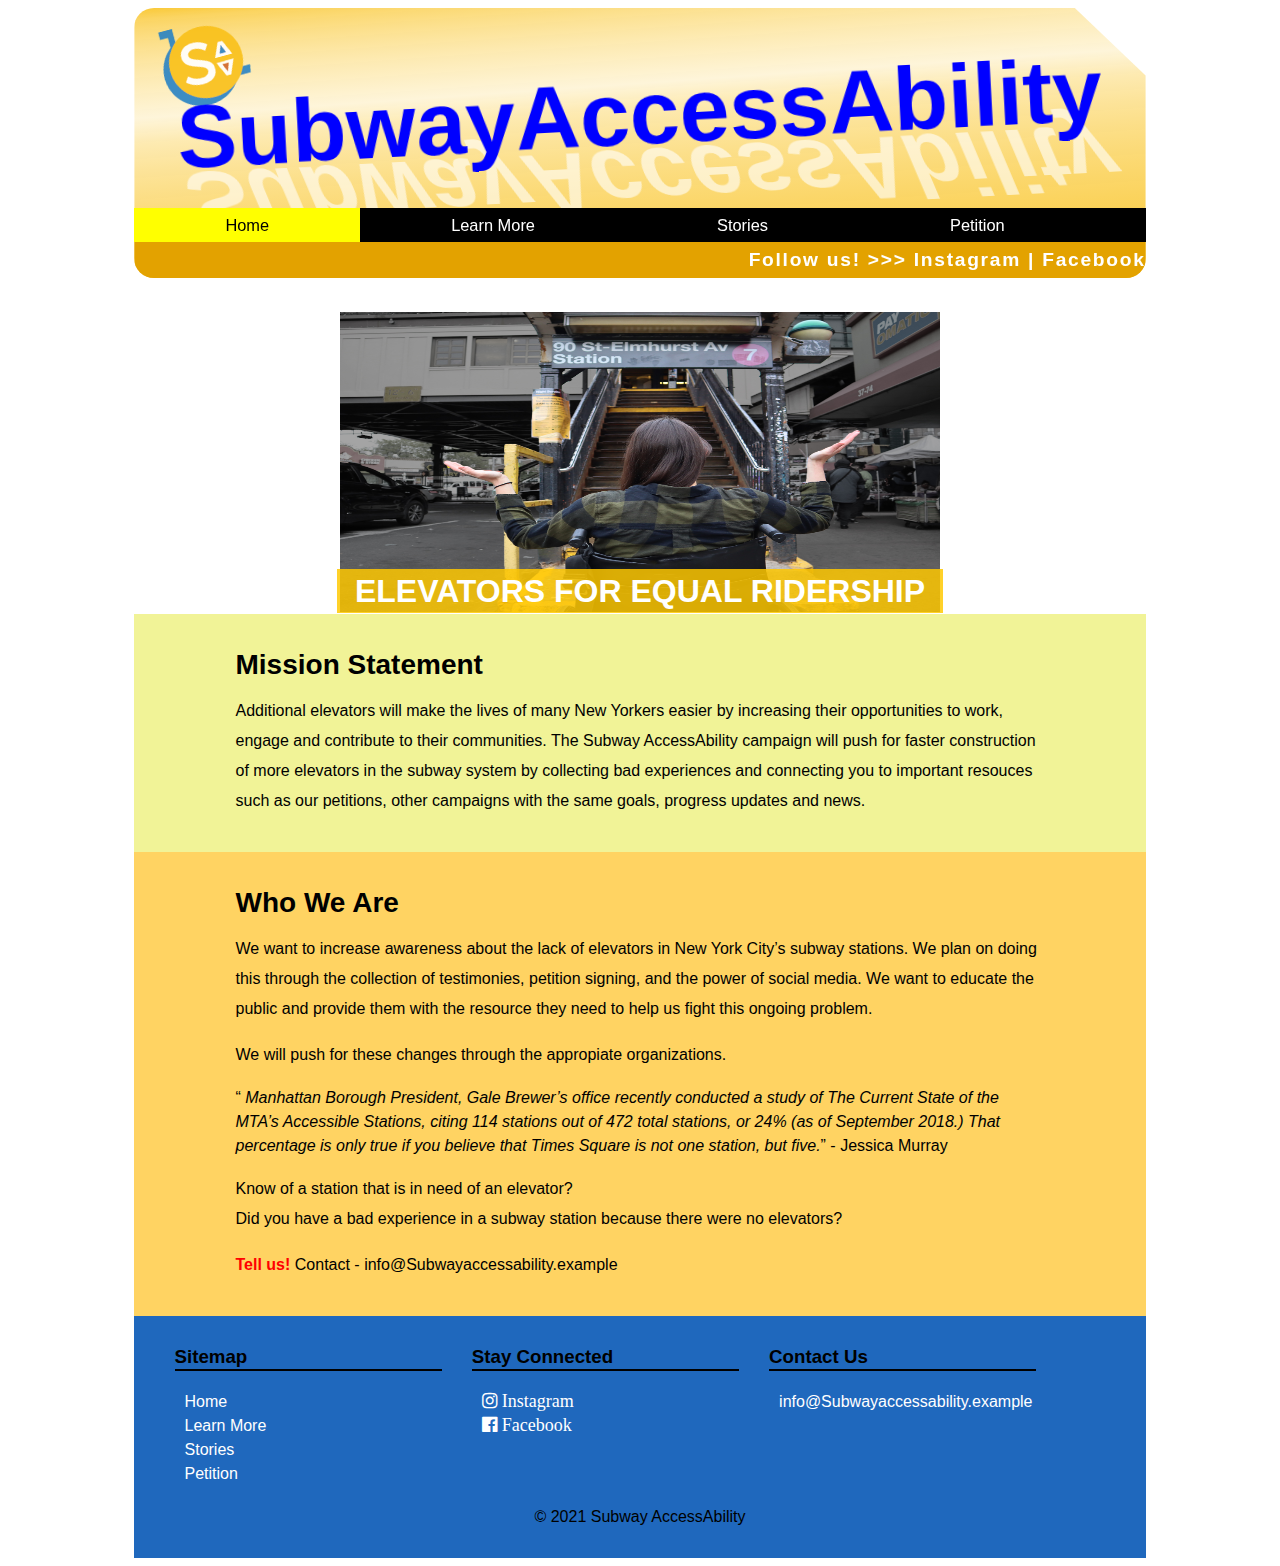
<file: index.html>
<!DOCTYPE html>
<html lang="en">

<head>
    <meta charset="UTF-8">
    <meta http-equiv="X-UA-Compatible" content="IE=edge">
    <meta name="viewport" content="width=device-width, initial-scale=1.0">
    <title>Subway AccessAbility Home</title>
    <link rel="stylesheet" href="styles.css">
    <link rel="stylesheet" href="header.css">
    <!-- Load an icon library to show a hamburger menu (bars) on small screens 
    also loads the social media icons-->
    <link rel="stylesheet" href="https://cdnjs.cloudflare.com/ajax/libs/font-awesome/4.7.0/css/font-awesome.min.css">
    <!--[if lt IE 9]>
	<script src="bower_components/html5shiv/dist/html5shiv.js"></script>
<![endif]-->
</head>

<body>
    <div id="wrapper">
        <!-- START HEADER -->
        <header>
            <div class="pageHeader">
                <p >SubwayAccessAbility</p>
                <p class="reflection">SubwayAccessAbility</p>
                <img id="logo" src="images/Wordmark.png" alt="logo">
            </div>
            <p class="topFollow"> Follow us! >>> <a href="https://www.instagram.com/subwayaccessability/?utm_medium=copy_link">Instagram</a> | <a href="https://www.facebook.com/SubwayAccessAbility">Facebook</a></p>
        </header>
        <nav class="topnav" id="myTopnav">
            <a class="active" href="index.html">Home</a>
            <a href="learnMore.html">Learn More</a>
            <a href="stories.html">Stories</a>
            <a href="petition.html">Petition</a>

            <!-- javascript below is used to open and close the topnav on small screens -->
            <a href="javascript:void(0);" class="icon" onclick="myFunction()">
                <i class="fa fa-bars"></i></a>
        </nav>
        <!-- end header -->
        <!--  PAGE CONTENT -->
        <section class="introSection">
            <figure>
                <img id="mainImg" src="images/homePage.jpg" alt="Person in wheelchair in front of subway station staircase wondering how to go up">
            </figure>
            <h1 id="mainTitle">Elevators For Equal Ridership</h1>
        </section>
        
        <section class="yellowSection">
            <h1>Mission Statement</h1>
                <p>Additional elevators will make the lives of many New Yorkers easier by increasing their opportunities to work, engage and contribute to their communities. The Subway AccessAbility campaign will push for faster construction of more elevators in the subway system by collecting bad experiences and connecting you to important resouces such as our petitions, other campaigns with the same goals, progress updates and news. </p>
        </section>
        
        <section class="tangSection"> <!-- WHO WE ARE -->
            <h1>Who We Are</h1>
            <p>We want to increase awareness about the lack of elevators in New York City’s subway stations. We plan on doing this through the collection of testimonies, petition signing, and the power of social media. We want to educate the public and provide them with the resource they need to help us fight this ongoing problem.</p>
            <p> We will push for these changes through the appropiate organizations.</p>
            <q><i> Manhattan Borough President, Gale Brewer’s office recently conducted a study of The Current State of the MTA’s Accessible Stations, citing 114 stations out of 472 total stations, or 24% (as of September 2018.) That percentage is only true if you believe that Times Square is not one station, but five.</i></q> - Jessica Murray
            <p>Know of a station that is in need of an elevator?<br>
            Did you have a bad experience in a subway station because there were no elevators?</p> 
            <p><span id="tellUs"> Tell us! </span> Contact - info@Subwayaccessability.example</p>
        </section> 
        <!-- end content -->

        <!-- START FOOTER -->
        <footer>
            <div class="footer_item">
                <h3 class="footer_item_title">Sitemap</h3>
                 <ul class="list">
                    <li><a href="index.html">Home</a></li>
                    <li><a href="learnMore.html">Learn More</a></li>
                    <li><a href="stories.html">Stories</a></li>
                    <li><a href="petition.html">Petition</a></li>
                </ul>
            </div>
            <div class="footer_item">
                <h3 class="footer_item_title">Stay Connected</h3>
                <ul class="list">
                    <li><a href="https://www.instagram.com/subwayaccessability/?utm_medium=copy_link"><i class= "fa fa-instagram" style="font-size:18px;" > Instagram</i></a> </li>
                    <li><a href="https://www.facebook.com/SubwayAccessAbility"><i class= "fa fa-facebook-official" style="font-size:18px;"> Facebook</i></a> </li>
                </ul>
            </div>
            <div class="footer_item">
                <h3 class="footer_item_title">Contact Us</h3>
                <ul class="list">
                    <li class="wrap">info@Subwayaccessability.example</li>
                </ul>
            </div>
           <p> &copy; 2021 Subway AccessAbility</p>
        </footer>
        <!-- end footer -->

        <!-- hamburger menu scipt for top Nav 
        ------------------------------------>
        <script>
            function myFunction() {
              var x = document.getElementById("myTopnav");
              if (x.className === "topnav") {
                x.className += " responsive";
              } else {
                x.className = "topnav";
              }
            }
        </script>
    </div> <!-- end wrapper-->
</body>

</html>
</file>
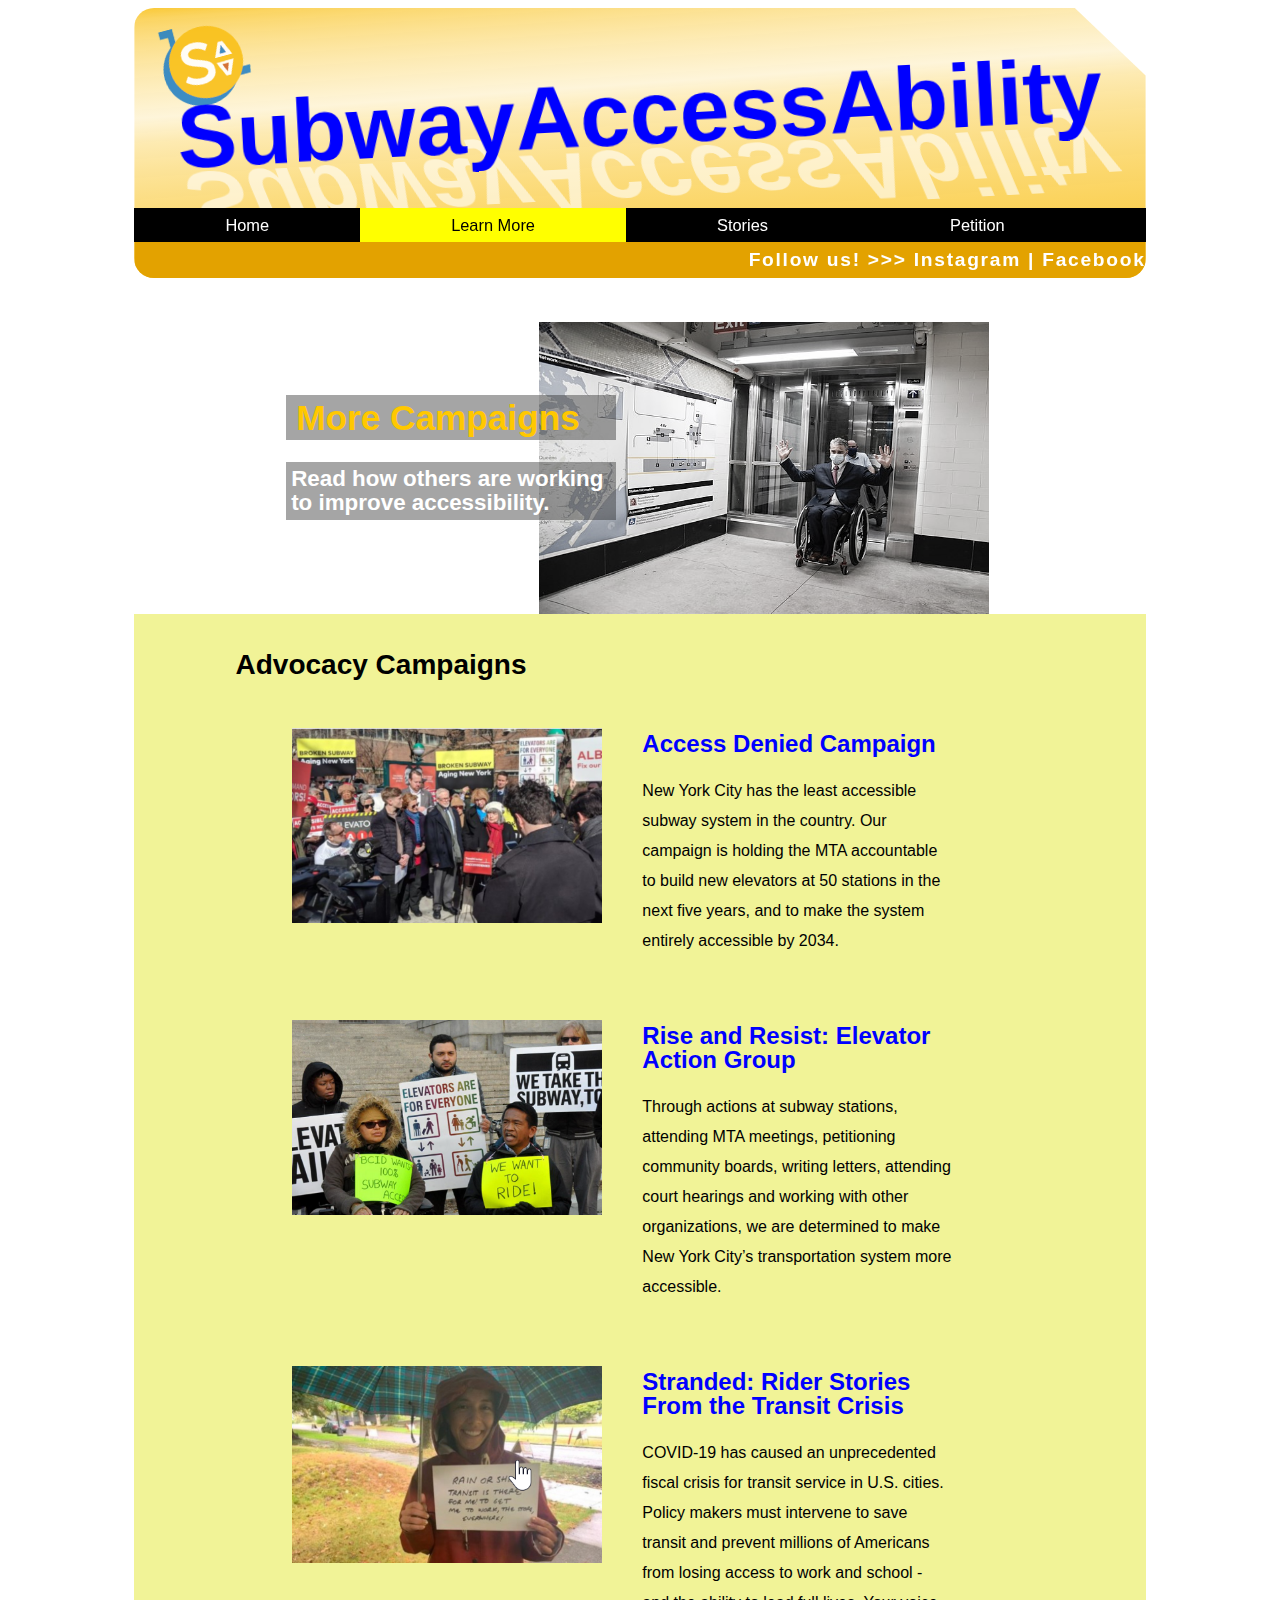
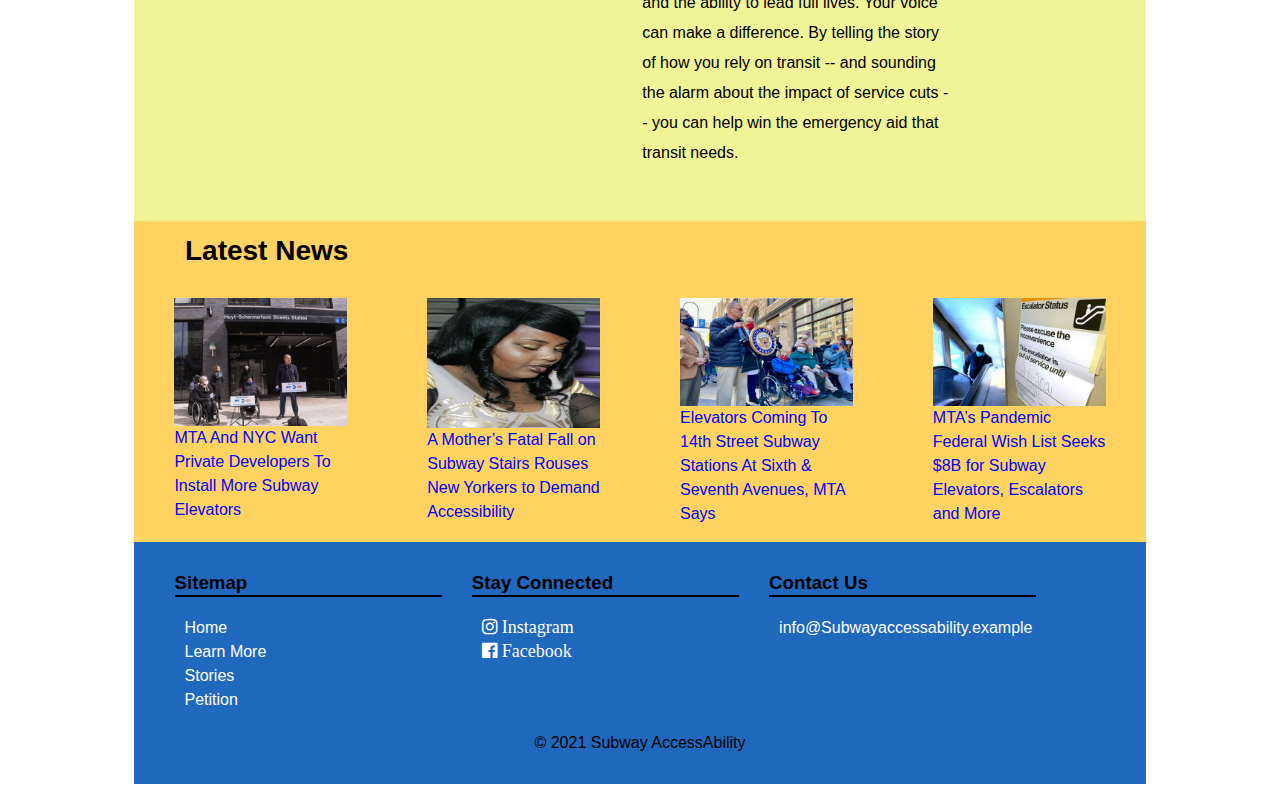
<file: learnMore.html>
<!DOCTYPE html>
<html lang="en">
<head>
    <meta charset="UTF-8">
    <meta http-equiv="X-UA-Compatible" content="IE=edge">
    <meta name="viewport" content="width=device-width, initial-scale=1.0">
    <title>Learn More</title>
    <link rel="stylesheet" href="styles.css">
    <link rel="stylesheet" href="learnMore.css">
    <link rel="stylesheet" href="header.css">
    <!-- Load an icon library to show a hamburger menu (bars) on small screens 
        also loads the social media icons-->
    <link rel="stylesheet" href="https://cdnjs.cloudflare.com/ajax/libs/font-awesome/4.7.0/css/font-awesome.min.css">
    <!--[if lt IE 9]>
	<script src="bower_components/html5shiv/dist/html5shiv.js"></script>
<![endif]-->
</head>
<body>
    <div id="wrapper">
        <!-- START HEADER -->
        <header>
            <div class="pageHeader">
                <p>SubwayAccessAbility</p>
                <p class="reflection">SubwayAccessAbility</p>
                <img id="logo" src="images/Wordmark.png" alt="logo">
            </div>
            <p class="topFollow"> Follow us! >>> <a href="https://www.instagram.com/subwayaccessability/?utm_medium=copy_link">Instagram</a> | <a href="https://www.facebook.com/SubwayAccessAbility">Facebook</a> </p>
        </header>
            <nav class="topnav" id="myTopnav">
                <a href="index.html">Home</a>
                <a class="active" href="learnMore.html">Learn More</a>
                <a href="stories.html">Stories</a>
                <a href="petition.html">Petition</a>
                <!-- javascript below is used to open and close the topnav on small screens -->
            <a href="javascript:void(0);" class="icon" onclick="myFunction()">
                <i class="fa fa-bars"></i></a>
            </nav>
        <!-- end header -->
        <!-- PAGE CONTENT -->
        <section class="introSection" >
            <figure>
                <img src="images/86thNewElvator.png" alt="wheelchair coming out the elevator">
            </figure>
            <h1 class="mainTitle">More Campaigns</h1>
            <h2 class="subtitle">Read how others are working to improve accessibility.</h2>
        </section>
        <!-- MORE ADVOCACY CAMPAIGNS -->
        <!-- the class="advocacyCampaigns" act as a row 
            and the columns divide the image and description. -->
        <section  class="yellowSection" >
            <h1>Advocacy Campaigns</h1>
            <section  class="advocacyCampaigns" >
                <figure class="column">
                    <img src="images/ADC.png" alt="Access Denied Campaign">
                </figure>
                <div class="column">
                    <h2><a href="https://transitcenter.org/campaigns/access-denied-campaign/">Access Denied Campaign</a></h2>
                    <p>New York City has the least accessible subway system in the country. Our campaign is holding the MTA accountable to build new elevators at 50 stations in the next five years, and to make the system entirely accessible by 2034.</p>
                </div>  
            </section>
            <!-- second row -->
            <section  class="advocacyCampaigns" >
                <figure class="column">
                    <img src="images/riseandresisit.png" alt="Rise and Resist">
                </figure>
                <div class="column">
                    <h2><a href="https://www.riseandresist.org/elevator-action-group">Rise and Resist: Elevator Action Group</a></h2>
                    <p>Through actions at subway stations, attending MTA meetings, petitioning community boards, writing letters, attending court hearings and working with other organizations, we are determined to make New York City’s transportation system more accessible.</p>
                </div>    
            </section>
            <!-- third row -->
            <section class="advocacyCampaigns" >
                <figure class="column title">
                    <img src="images/strandedCampaign.png" alt="Stranded Campaign">
                </figure>
                <div class="column">                
                    <h2><a href="https://transitcenter.org/campaigns/stranded-rider-stories-from-the-transit-crisis/">Stranded: Rider Stories From the Transit Crisis</a></h2>
                    <p>COVID-19 has caused an unprecedented fiscal crisis for transit service in U.S. cities. Policy makers must intervene to save transit and prevent millions of Americans from losing access to work and school - and the ability to lead full lives. Your voice can make a difference. By telling the story of how you rely
                        on transit -- and sounding the alarm about the impact of service cuts -- you can help win the emergency aid that transit needs.</p>
                </div>    
            </section>
        </section>
        <!-- end of campaign section -->
        <!-- LATEST NEWS -->
        <!-- The "story" class acts as a column to hold one image and description -->
        <section class="tangSection">
            <h1>Latest News</h1>
            <div class="row">
                <figure class="story">
                    <img  src="images/MtaPrivateContractor.jpg" alt="private contractors">
                    <figcaption ><a href="https://gothamist.com/news/mta-and-nyc-want-private-developers-install-more-subway-elevators"> MTA And NYC Want Private Developers To Install More Subway Elevators</a></figcaption>
                </figure>
                <figure class="story">
                    <img   src="images/motherDiedFromFall.jpg" alt="mother dies from fall">
                    <figcaption ><a href="https://www.nytimes.com/2019/01/29/nyregion/mom-subway-stairs-death-malaysia-goodson.html?auth=link-dismiss-google1tap"> A Mother’s Fatal Fall on Subway Stairs Rouses New Yorkers to Demand Accessibility</a>
                    </figcaption>
                </figure>
                <figure class="story">
                    <img  src="images/new14thStElveators.png" alt="14 st elevators">
                    <figcaption ><a href="https://gothamist.com/news/elevators-coming-14th-street-subway-station-sixth-seventh-avenues-mta-says"> Elevators Coming To 14th Street Subway Stations At Sixth & Seventh Avenues, MTA Says</a>
                    </figcaption>
                </figure>
                <figure class="story">
                    <img  src="images/8billionforelevators.jpg" alt="pandemic federal wish list">
                    <figcaption><a href="https://www.thecity.nyc/2021/2/4/22267405/mta-subway-elevators-escalators-buttigieg-congestion-pricing">MTA’s Pandemic Federal Wish List Seeks $8B for Subway Elevators, Escalators and More</a>
                    </figcaption>
                </figure>
            </div>
        </section>
        <!-- end of latest news -->
        <!-- end of page content -->
        <!-- START FOOTER -->
        <footer>
            <div class="footer_item">
                <h3 class="footer_item_title">Sitemap</h3>
                 <ul class="list">
                    <li><a href="index.html">Home</a></li>
                    <li><a href="learnMore.html">Learn More</a></li>
                    <li><a href="stories.html">Stories</a></li>
                    <li><a href="petition.html">Petition</a></li>
                </ul>
            </div>
            <div class="footer_item">
                <h3 class="footer_item_title">Stay Connected</h3>
                <ul class="list">
                    <li><a href="https://www.instagram.com/subwayaccessability/?utm_medium=copy_link"><i class= "fa fa-instagram" style="font-size:18px;" > Instagram</i></a> </li>
                    <li><a href="https://www.facebook.com/SubwayAccessAbility"><i class= "fa fa-facebook-official" style="font-size:18px;"> Facebook</i></a> </li>
                </ul>
            </div>
            <div class="footer_item">
                <h3 class="footer_item_title">Contact Us</h3>
                <ul class="list">
                    <li class="wrap">info@Subwayaccessability.example</li>
                </ul>
            </div>
           <p> &copy; 2021 Subway AccessAbility</p>
        </footer>
        <!-- end footer -->

                <!-- hamburger menu scipt for top Nav 
        ------------------------------------>
        <script>
            function myFunction() {
              var x = document.getElementById("myTopnav");
              if (x.className === "topnav") {
                x.className += " responsive";
              } else {
                x.className = "topnav";
              }
            }
        </script>

    </div> <!-- end wrapper-->
</body>

</html>
</file>
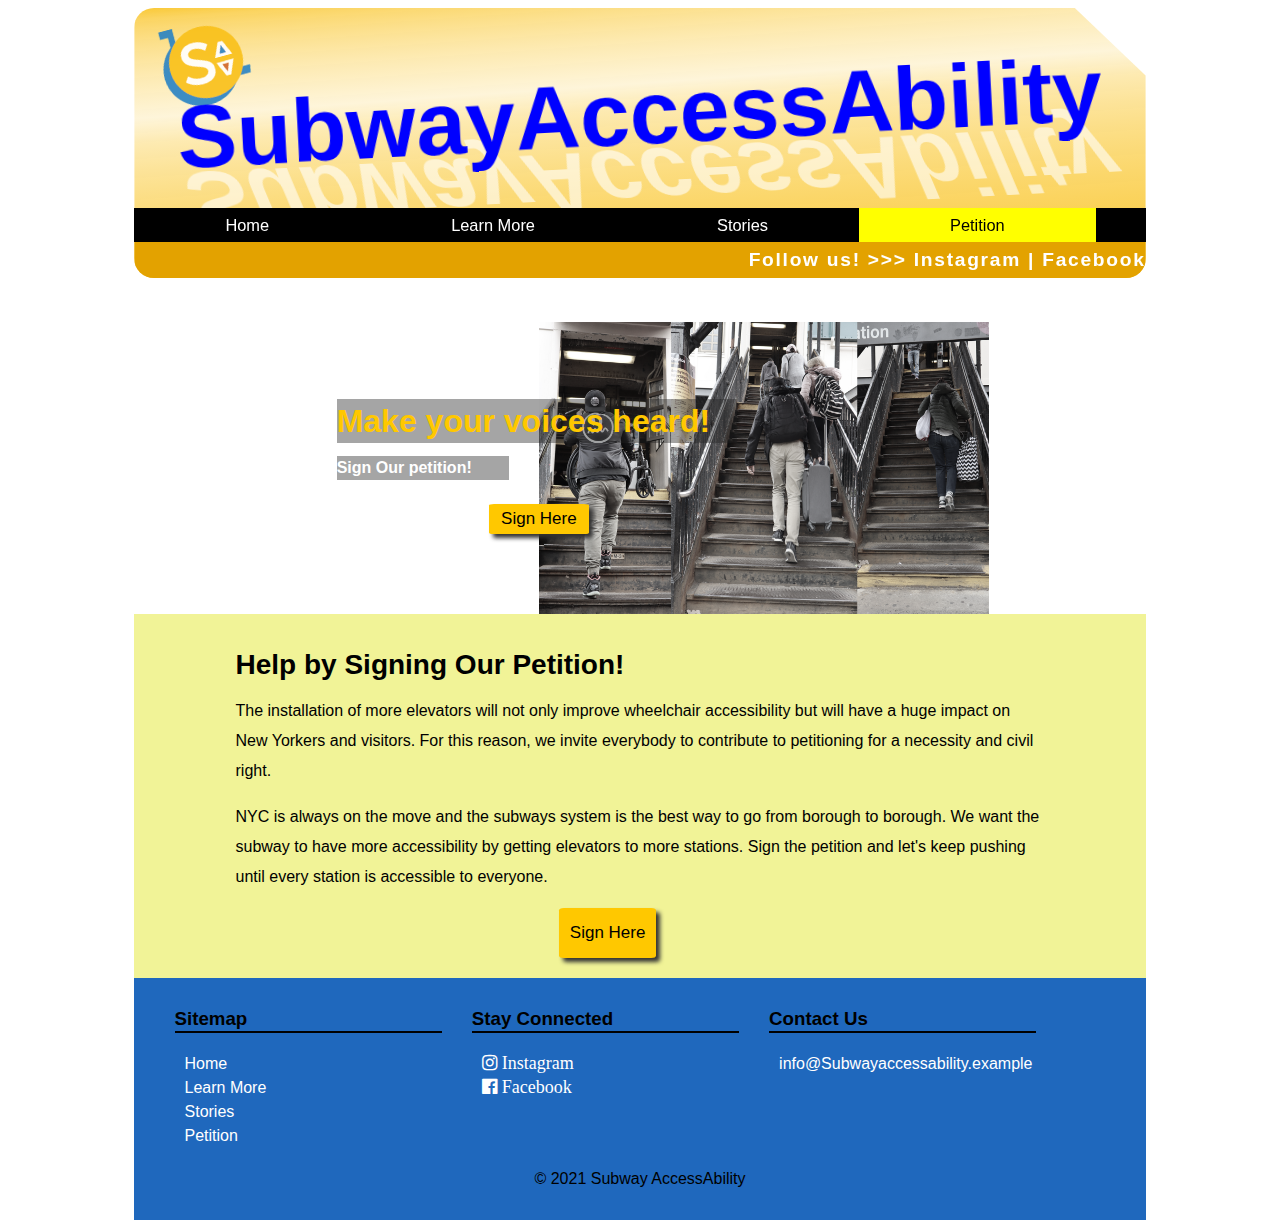
<file: petition.html>
<!DOCTYPE html>
<html lang="en">
<head>
    <meta charset="UTF-8">
    <meta http-equiv="X-UA-Compatible" content="IE=edge">
    <meta name="viewport" content="width=device-width, initial-scale=1.0">
    <title>Petition</title>
    <link rel="stylesheet" href="styles.css">
    <link rel="stylesheet" href="petition.css">
    <link rel="stylesheet" href="header.css">
    <!-- Load an icon library to show a hamburger menu (bars) on small screens 
        also loads the social media icons-->
    <link rel="stylesheet" href="https://cdnjs.cloudflare.com/ajax/libs/font-awesome/4.7.0/css/font-awesome.min.css">
    <!--[if lt IE 9]>
	<script src="bower_components/html5shiv/dist/html5shiv.js"></script>
<![endif]-->
</head>
<body>
    <div id="wrapper">
        <!-- START HEADER -->
        <header>
            <div class="pageHeader">
                <p>SubwayAccessAbility</p>
                <p class="reflection">SubwayAccessAbility</p>
                <img id="logo" src="images/Wordmark.png" alt="logo">
            </div>
            <p class="topFollow"> Follow us! >>> <a href="https://www.instagram.com/subwayaccessability/?utm_medium=copy_link">Instagram</a> | <a href="https://www.facebook.com/SubwayAccessAbility">Facebook</a> </p>
        </header>
            <nav class="topnav" id="myTopnav">
                <a href="index.html">Home</a>
                <a href="learnMore.html">Learn More</a>
                <a href="stories.html">Stories</a>
                <a class="active" href="petition.html">Petition</a>
                <!-- javascript below is used to open and close the topnav on small screens -->
            <a href="javascript:void(0);" class="icon" onclick="myFunction()">
                <i class="fa fa-bars"></i></a>
            </nav>
        <!-- END HEADER -->
        <!-- PAGE CONTENT -->
        <section class="introSection">
            <figure>
                <img src="images/PetitionPage.jpg" alt="carrying items up the stairs">
            </figure>
            <h1 class="mainTitle">Make your voices heard!</h1>    
            <h2 class="subtitle">Sign Our petition!</h2>  
            <a href="http://chng.it/XfRmZc6S"><button class="topButton">Sign Here</button></a>
        </section>
        <section class="yellowSection">    
            <h1>Help by Signing Our Petition!</h1>
            <p class="description">The installation of more elevators will not only improve wheelchair accessibility but will have a huge impact on New Yorkers and visitors. For this reason, we invite everybody to contribute to petitioning  for a necessity and civil right. </p>
            <p class="description">NYC is always on the move and the subways system is the best way to go from borough to borough. We want the subway to have more accessibility by getting elevators to more stations. Sign the petition and let's keep pushing until every station is accessible to everyone. </p>
            <a href="http://chng.it/XfRmZc6S"><button>Sign Here</button></a>
        </section>
        <!-- end of page content -->
       <!-- START FOOTER -->
       <footer>
        <div class="footer_item">
            <h3 class="footer_item_title">Sitemap</h3>
             <ul class="list">
                <li><a href="index.html">Home</a></li>
                <li><a href="learnMore.html">Learn More</a></li>
                <li><a href="stories.html">Stories</a></li>
                <li><a href="petition.html">Petition</a></li>
            </ul>
        </div>
        <div class="footer_item">
            <h3 class="footer_item_title">Stay Connected</h3>
            <ul class="list">
                <li><a href="https://www.instagram.com/subwayaccessability/?utm_medium=copy_link"><i class= "fa fa-instagram" style="font-size:18px;" > Instagram</i></a> </li>
                <li><a href="https://www.facebook.com/SubwayAccessAbility"><i class= "fa fa-facebook-official" style="font-size:18px;"> Facebook</i></a> </li>
            </ul>
        </div>
        <div class="footer_item">
            <h3 class="footer_item_title">Contact Us</h3>
            <ul class="list">
                <li class="wrap">info@Subwayaccessability.example</li>
            </ul>
        </div>
       <p> &copy; 2021 Subway AccessAbility</p>
    </footer>
        <!-- hamburger menu scipt for top Nav 
        ------------------------------------>
        <script>
            function myFunction() {
              var x = document.getElementById("myTopnav");
              if (x.className === "topnav") {
                x.className += " responsive";
              } else {
                x.className = "topnav";
              }
            }
        </script>
    </div> <!-- end wrapper-->
    </body>
</html>
</file>
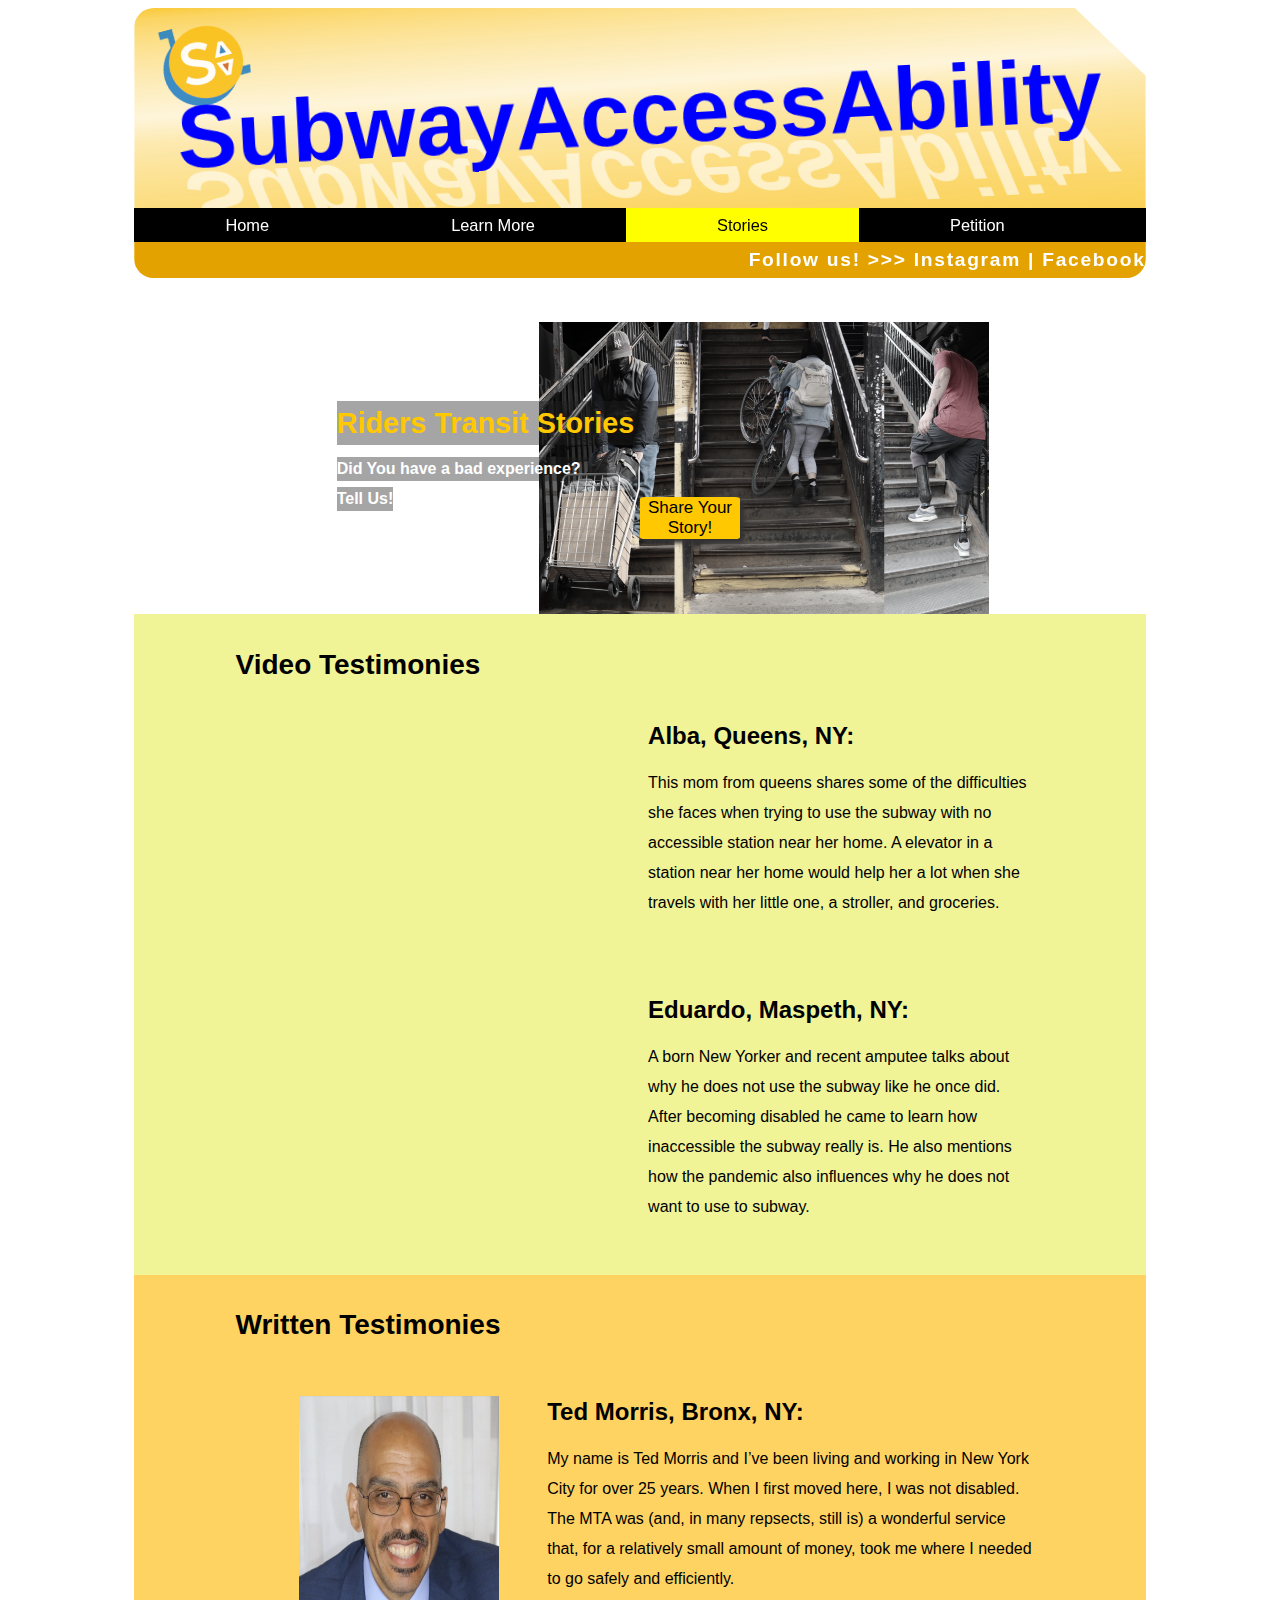
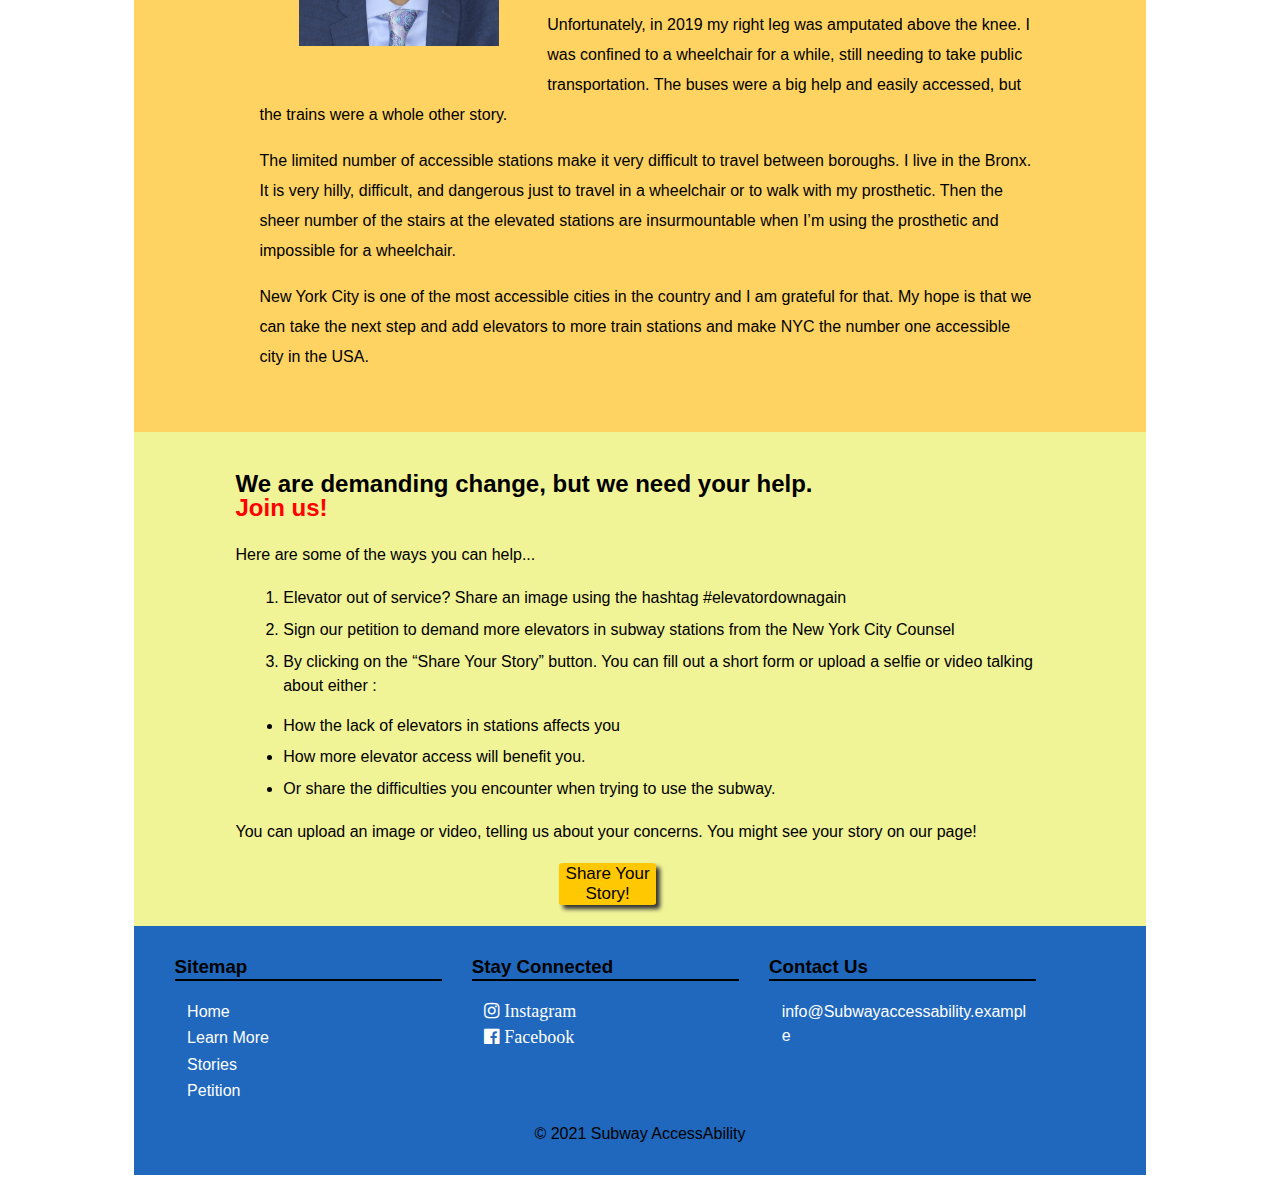
<file: stories.html>
<!DOCTYPE html>
<html lang="en">
<head>
    <meta charset="UTF-8">
    <meta http-equiv="X-UA-Compatible" content="IE=edge">
    <meta name="viewport" content="width=device-width, initial-scale=1.0">
    <title>Stories</title>
    <link rel="stylesheet" href="styles.css">
    <link rel="stylesheet" href="stories.css">
    <link rel="stylesheet" href="header.css">
    <!-- Load an icon library to show a hamburger menu (bars) on small screens 
        also loads the social media icons-->
    <link rel="stylesheet" href="https://cdnjs.cloudflare.com/ajax/libs/font-awesome/4.7.0/css/font-awesome.min.css">
    <!--[if lt IE 9]>
	<script src="bower_components/html5shiv/dist/html5shiv.js"></script>
<![endif]-->
</head>
<body>
    <div id="wrapper"> 
        <!-- START HEADER -->
        <header>
            <div class="pageHeader">
                <p>SubwayAccessAbility</p>
                <p class="reflection">SubwayAccessAbility</p>
                <img id="logo" src="images/Wordmark.png" alt="logo">
            </div>
            <p class="topFollow"> Follow us! >>> <a href="https://www.instagram.com/subwayaccessability/?utm_medium=copy_link">Instagram</a> | <a href="https://www.facebook.com/SubwayAccessAbility">Facebook</a> </p>
        </header>
        <nav class="topnav" id="myTopnav">
            <a href="index.html">Home</a>
            <a href="learnMore.html">Learn More</a>
            <a class="active" href="stories.html">Stories</a>
            <a href="petition.html">Petition</a>
            <!-- javascript below is used to open and close the topnav on small screens -->
            <a href="javascript:void(0);" class="icon" onclick="myFunction()">
                <i class="fa fa-bars"></i></a>
        </nav>
        <!-- END HEADER -->
        <!-- PAGE CONTENT -->
        <section class="introSection">     
            <figure>
                <img src="images/1800x1118web.png" alt="Three ways of going up">
            </figure>
            <h1 class="mainTitle">Riders Transit Stories</h1>
            <h2 class="subtitle">Did You have a bad experience?</h2>
            <h2 class="sub2">Tell Us!</h2>
            <a href="yourStory.html"><button class="topButton"> Share Your Story!</button></a>
        </section>     
        <!-- VIDEO TESTIMONIES -->
        <!-- videotestimony class acts as a row that hold the columns 
            of the image and descriptions -->
        <section class="yellowSection"> 
            <h1>Video Testimonies</h1>
            <section class="videoTestimony"  >
                <iframe class="column" src="https://player.vimeo.com/video/552244083" width="640" height="250" frameborder="0" allow="autoplay; fullscreen; picture-in-picture" allowfullscreen></iframe>
                <div class="column">
                    <h2>Alba, Queens, NY:</h2>
                    <p>This mom from queens shares some of the difficulties she faces when trying to use the subway with no accessible station near her home. A elevator in a station near her home would help her a lot when she travels with her little one, a stroller, and groceries.  </p>
                </div>
            </section>   
            <!-- SECOND ROW -->
            <section class="videoTestimony" >
                <iframe class="column" src="https://player.vimeo.com/video/552243378" width="640" height="250" frameborder="0" allow="autoplay; fullscreen; picture-in-picture" allowfullscreen></iframe>
                <div class="column">
                    <h2>Eduardo, Maspeth, NY:</h2>
                    <p>A born New Yorker and recent amputee talks about why he does not use the subway like he once did. After becoming disabled he came to learn how inaccessible the subway really is. He also mentions how the pandemic also influences why he does not want to use to subway. </p>
                </div>
            </section> 
        </section>   
        <!-- WRITTEN TESTIMONIES -->
                <!-- writtentestimonies class acts as a row that hold the columns 
            of the image and descriptions -->
        <section  class="tangSection" >
            <h1>Written Testimonies</h1>
            <section class="writtenTestimonies">
                <figure class="column">
                    <img  class="noFilter" src="images/tedMoris.png" alt="ted">
                </figure>
                <figcaption class="column">
                <h2>Ted Morris, Bronx, NY:</h2>
                <p>My name is Ted Morris and I’ve been living and working in New York City for over 25 years. When I first moved here, I was not disabled. The MTA was (and, in many repsects, still is) a wonderful service that, for a relatively small amount of money, took me where I needed to go safely and efficiently.</p>
                <p>Unfortunately, in 2019 my right leg was amputated above the knee. I was confined to a wheelchair for a while, still needing to take public transportation. The buses were a big help and easily accessed, but the trains were a whole other story.</p>
                <p>The limited number of accessible stations make it very difficult to travel between boroughs. I live in the Bronx. It is very hilly, difficult, and dangerous just to travel in a wheelchair or to walk with my prosthetic. Then the sheer number of the stairs at the elevated stations are insurmountable when I’m using the prosthetic and impossible for a wheelchair.</p>
                <p>New York City is one of the most accessible cities in the country and I am grateful for that. My hope is that we can take the next step and add elevators to more train stations and make NYC the number one accessible city in the USA.</p>
                </figcaption>
            </section>
        </section>
        <!-- OTHER WAYS TO GET INVOLVED -->
        <section  class="yellowSection" >
                <h2>We are demanding change,  but we  need your help. <br><span id="join">Join us!</span> </h2>
                <p>Here are some of the ways you can help...</p>
                <ol>
                    <li>Elevator out of service? Share an image using the hashtag #elevatordownagain</li>
                    <li>Sign our petition to demand more elevators in subway stations from the New York City Counsel</li>
                    <li> By clicking on the “Share Your Story” button. You can fill out a short form or  upload a selfie or video talking about either : </li>
                </ol>
                <ul>
                    <li>How the lack of elevators in stations affects you</li>
                    <li>How more elevator access will benefit you.</li>
                    <li>Or share the difficulties you encounter when trying to use the subway.</li>
                </ul>
                <p>You can upload an image or video, telling us about your concerns. You might see your story on our page!</p>
                <a href="yourStory.html"> <button>Share Your Story!</button></a>
        </section>
        <!-- end page content -->
        <!-- START FOOTER -->
        <footer>
            <div class="footer_item">
                <h3 class="footer_item_title">Sitemap</h3>
                 <ul class="list">
                    <li><a href="index.html">Home</a></li>
                    <li><a href="learnMore.html">Learn More</a></li>
                    <li><a href="stories.html">Stories</a></li>
                    <li><a href="petition.html">Petition</a></li>
                </ul>
            </div>
            <div class="footer_item">
                <h3 class="footer_item_title">Stay Connected</h3>
                <ul class="list">
                    <li><a href="https://www.instagram.com/subwayaccessability/?utm_medium=copy_link"><i class= "fa fa-instagram" style="font-size:18px;" > Instagram</i></a> </li>
                    <li><a href="https://www.facebook.com/SubwayAccessAbility"><i class= "fa fa-facebook-official" style="font-size:18px;"> Facebook</i></a> </li>
                </ul>
            </div>
            <div class="footer_item">
                <h3 class="footer_item_title">Contact Us</h3>
                <ul class="list">
                    <li class="wrap">info@Subwayaccessability.example</li>
                </ul>
            </div>
           <p> &copy; 2021 Subway AccessAbility</p>
        </footer>
        <!-- end footer -->
        
                <!-- hamburger menu scipt for top Nav 
        ------------------------------------>
        <script>
            function myFunction() {
              var x = document.getElementById("myTopnav");
              if (x.className === "topnav") {
                x.className += " responsive";
              } else {
                x.className = "topnav";
              }
            }
        </script>
    </div> <!-- end wrapper-->
    </body>
</html>
</file>
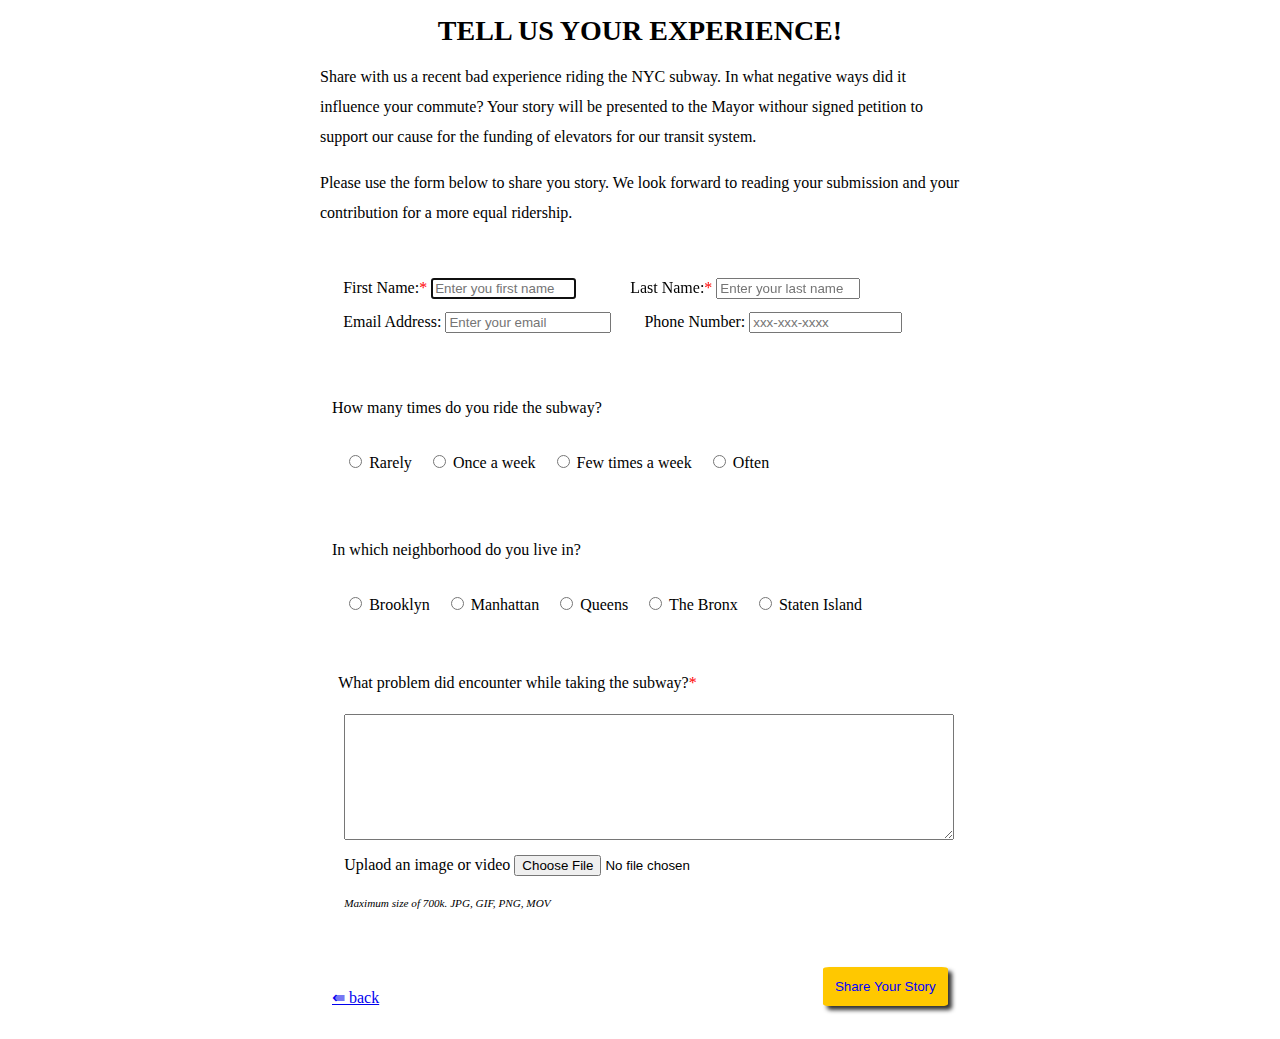
<file: yourStory.html>
<!DOCTYPE html>
<html lang="en">
<head>
    <meta charset="UTF-8">
    <meta http-equiv="X-UA-Compatible" content="IE=edge">
    <meta name="viewport" content="width=device-width, initial-scale=1.0">
    <title>Share Your experience</title>
    <link rel="stylesheet" href="yourStory2.css">
    <link rel="stylesheet" href="styles.css">

</head>
<body>
    <div id="container">
        <h1>TELL US YOUR EXPERIENCE!</h1>
        <p>Share with us a recent bad experience riding the NYC subway. In what negative ways did it influence your commute? Your story will be presented to the Mayor withour signed petition to support our cause for the funding of elevators for our transit system.</p>
        <p>Please use the form below to share you story. We look forward to reading your submission and your contribution for a more equal ridership.</p> 
        <!-- START PERSONAL INFO FIELDS -->
        <form method="post" action="showform.php">
            <fieldset class="personInfo">
                <!-- <h2 >Personal Information</h2> -->
                <ul>
                    <li>
                        <label for="firstName">First Name:<span class="required">*</span></label>
                        <input type="text" name="firstName" id="firstName"  placeholder="Enter you first name" autofocus="autofocus" />
                    </li>
                    <li>
                        <label for="lastName">Last Name:<span class="required">*</span></label>
                        <input type="text" name="lastName" id="lastName"  placeholder="Enter your last name" />
                    </li>
                    <li>
                        <label for="email">Email Address:</label>
                        <input type="email" name="email" id="email" class="large" placeholder="Enter your email">
                    </li>
                    <li>
                        <label for="phone">Phone Number:</label>
                        <input type="tel" name="phone" id="phone" class="large" placeholder="xxx-xxx-xxxx" >
                    </li>
                </ul>
            </fieldset> 
            <!--end personal information fields-->
            <!-- START QUESTION FIELDS -->
            <fieldset class="radios">
                <!-- <h2>Questionair</h2> -->
                <p>How many times do you ride the subway?</p>
                <!-- START RADIOS -->
                <ul>
                    <li>
                        <input type="radio" name="times" id="rides" value="rarely" >
                        <label for="rides">Rarely</label>
                    </li>
                    <li>
                        <input type="radio" name="times" id="rides" value="once a week" >
                        <label for="rides">Once a week</label>
                    </li>
                    <li>
                        <input type="radio" name="times" id="rides" value="few times a week" >
                        <label for="rides">Few times a week</label>
                    </li>
                    <li>
                        <input type="radio" name="times" id="rides" value="often" >
                        <label for="rides">Often</label>
                    </li>
                </ul>
            </fieldset>
            <fieldset class="radios">
                <p>In which neighborhood do you live in?</p>
                <ul>
                    <li>
                        <input type="radio" name="location" id="rides" value="often" >
                        <label for="rides">Brooklyn</label>
                    </li>
                    <li>
                        <input type="radio" name="location" id="rides" value="often" >
                        <label for="rides">Manhattan</label>
                    </li>
                    <li>
                        <input type="radio" name="location" id="rides" value="once a week" >
                        <label for="rides">Queens</label>
                    </li>
                    <li>
                        <input type="radio" name="location" id="rides" value="rarely" >
                        <label for="rides">The Bronx</label>
                    </li>
                    <li>
                        <input type="radio" name="location" id="rides" value="few times a week" >
                        <label for="rides">Staten Island</label>
                    </li>
                </ul>
                <!-- end radios -->
                <div class="notRadios">
                    <ul>
                        <p for="issue_encountered">What problem did encounter while taking the subway?<span class="required">*</span> </p>
                        
                        <li>
                            <textarea name="issue_encountered" id="issue_encountered"  rows="8" class="large"></textarea>
                        </li>
                        <li>
                            <label for="upload">Uplaod an image or video</label>
                            <input type="file" name="upload" id="upload">
                            <p class="instructions">Maximum size of 700k. JPG, GIF, PNG, MOV </p>
                        </li>
                    </ul>
                </div>
            </fieldset> 
            <!--end question fields-->
            <fieldset>
                <input href="#" type="submit" class="share_story" value="Share Your Story">
                <a href="stories.html"> <p>&lAarr; back</p> </a>
            </fieldset>
        </form> <!--end form-->
    </div> <!-- #container -->
</body>
</html>
</file>
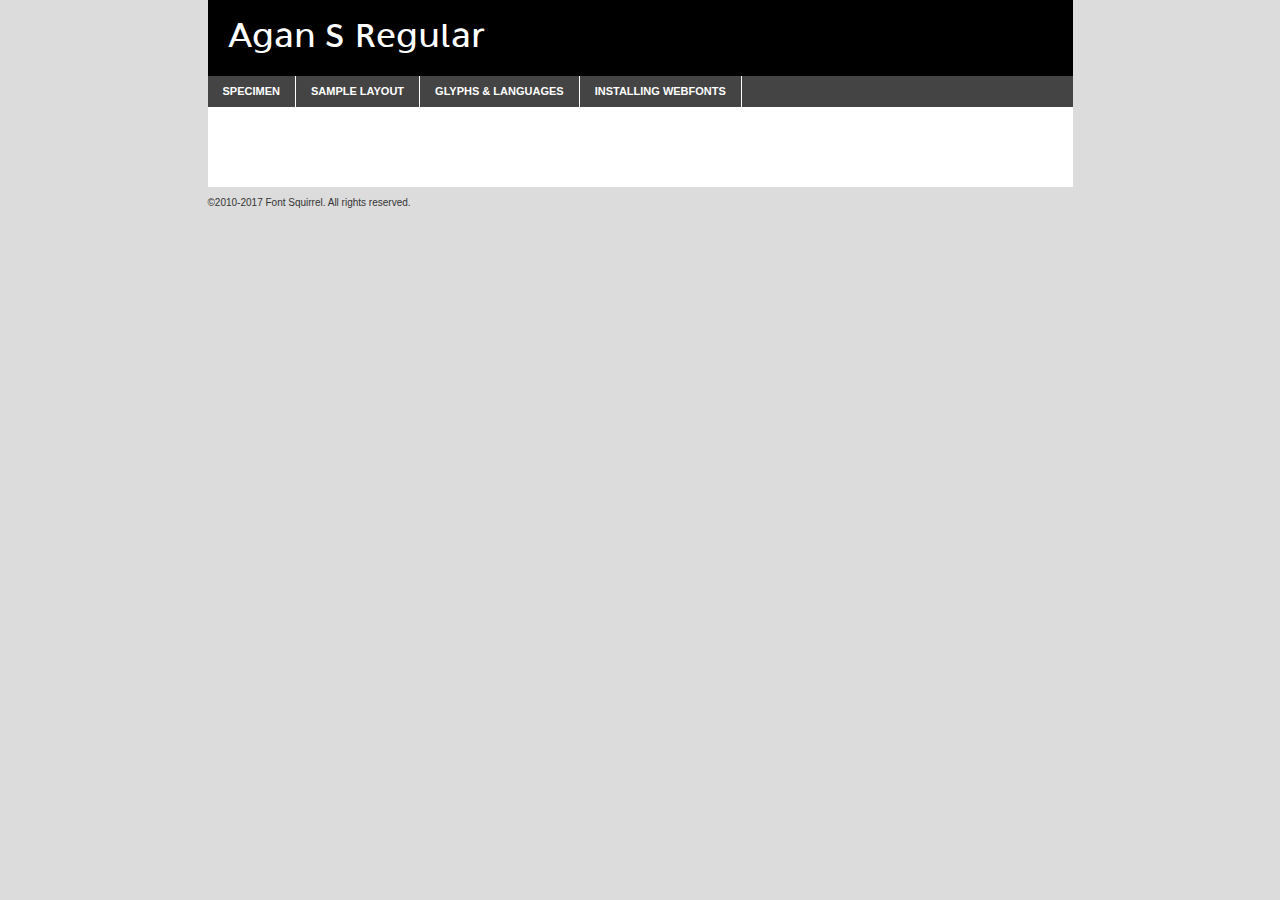
<file: fonts/agane_55_roman_sign-demo.html>
<!DOCTYPE html PUBLIC "-//W3C//DTD XHTML 1.0 Transitional//EN"
	"http://www.w3.org/TR/xhtml1/DTD/xhtml1-transitional.dtd">

<html xmlns="http://www.w3.org/1999/xhtml" xml:lang="en" lang="en">
<head>
	<meta http-equiv="Content-Type" content="text/html; charset=utf-8" />
	<script src="http://ajax.googleapis.com/ajax/libs/jquery/1.7.2/jquery.min.js" type="text/javascript" charset="utf-8"></script>
	<script type="text/javascript">
	(function($){$.fn.easyTabs=function(option){var param=jQuery.extend({fadeSpeed:"fast",defaultContent:1,activeClass:'active'},option);$(this).each(function(){var thisId="#"+this.id;if(param.defaultContent==''){param.defaultContent=1;}
	if(typeof param.defaultContent=="number")
	{var defaultTab=$(thisId+" .tabs li:eq("+(param.defaultContent-1)+") a").attr('href').substr(1);}else{var defaultTab=param.defaultContent;}
	$(thisId+" .tabs li a").each(function(){var tabToHide=$(this).attr('href').substr(1);$("#"+tabToHide).addClass('easytabs-tab-content');});hideAll();changeContent(defaultTab);function hideAll(){$(thisId+" .easytabs-tab-content").hide();}
	function changeContent(tabId){hideAll();$(thisId+" .tabs li").removeClass(param.activeClass);$(thisId+" .tabs li a[href=#"+tabId+"]").closest('li').addClass(param.activeClass);if(param.fadeSpeed!="none")
	{$(thisId+" #"+tabId).fadeIn(param.fadeSpeed);}else{$(thisId+" #"+tabId).show();}}
	$(thisId+" .tabs li").click(function(){var tabId=$(this).find('a').attr('href').substr(1);changeContent(tabId);return false;});});}})(jQuery);
	</script>
	<link rel="stylesheet" href="specimen_files/specimen_stylesheet.css" type="text/css" charset="utf-8" />
	<link rel="stylesheet" href="stylesheet.css" type="text/css" charset="utf-8" />

	<style type="text/css">
					body{
				font-family: 'agan_sregular';
							}
		</style>

	<title>Agan S Regular Specimen</title>
	
	
	<script type="text/javascript" charset="utf-8">
		$(document).ready(function() {
			$('#container').easyTabs({defaultContent:1});
		});
	</script>
</head>

<body>
<div id="container">
	<div id="header">
		Agan S Regular	</div>
	<ul class="tabs">
		<li><a href="#specimen">Specimen</a></li>
		<li><a href="#layout">Sample Layout</a></li>
				<li><a href="#glyphs">Glyphs &amp; Languages</a></li>
		<li><a href="#installing">Installing Webfonts</a></li>
		
	</ul>
	
	<div id="main_content">

		
			<div id="specimen">
		
				<div class="section">
					<div class="grid12 firstcol">
						<div class="huge">AaBb</div>
					</div>
				</div>
		
				<div class="section">
					<div class="glyph_range">A&#x200B;B&#x200b;C&#x200b;D&#x200b;E&#x200b;F&#x200b;G&#x200b;H&#x200b;I&#x200b;J&#x200b;K&#x200b;L&#x200b;M&#x200b;N&#x200b;O&#x200b;P&#x200b;Q&#x200b;R&#x200b;S&#x200b;T&#x200b;U&#x200b;V&#x200b;W&#x200b;X&#x200b;Y&#x200b;Z&#x200b;a&#x200b;b&#x200b;c&#x200b;d&#x200b;e&#x200b;f&#x200b;g&#x200b;h&#x200b;i&#x200b;j&#x200b;k&#x200b;l&#x200b;m&#x200b;n&#x200b;o&#x200b;p&#x200b;q&#x200b;r&#x200b;s&#x200b;t&#x200b;u&#x200b;v&#x200b;w&#x200b;x&#x200b;y&#x200b;z&#x200b;1&#x200b;2&#x200b;3&#x200b;4&#x200b;5&#x200b;6&#x200b;7&#x200b;8&#x200b;9&#x200b;0&#x200b;&amp;&#x200b;.&#x200b;,&#x200b;?&#x200b;!&#x200b;&#64;&#x200b;(&#x200b;)&#x200b;#&#x200b;$&#x200b;%&#x200b;*&#x200b;+&#x200b;-&#x200b;=&#x200b;:&#x200b;;</div>
				</div>
				<div class="section">
					<div class="grid12 firstcol">
						<table class="sample_table">
							<tr><td>10</td><td class="size10">abcdefghijklmnopqrstuvwxyzABCDEFGHIJKLMNOPQRSTUVWXYZ0123456789abcdefghijklmnopqrstuvwxyzABCDEFGHIJKLMNOPQRSTUVWXYZ0123456789abcdefghijklmnopqrstuvwxyzABCDEFGHIJKLMNOPQRSTUVWXYZ</td></tr>
							<tr><td>11</td><td class="size11">abcdefghijklmnopqrstuvwxyzABCDEFGHIJKLMNOPQRSTUVWXYZ0123456789abcdefghijklmnopqrstuvwxyzABCDEFGHIJKLMNOPQRSTUVWXYZ0123456789abcdefghijklmnopqrstuvwxyzABCDEFGHIJKLMNOPQRSTUVWXYZ</td></tr>
							<tr><td>12</td><td class="size12">abcdefghijklmnopqrstuvwxyzABCDEFGHIJKLMNOPQRSTUVWXYZ0123456789abcdefghijklmnopqrstuvwxyzABCDEFGHIJKLMNOPQRSTUVWXYZ0123456789abcdefghijklmnopqrstuvwxyzABCDEFGHIJKLMNOPQRSTUVWXYZ</td></tr>
							<tr><td>13</td><td class="size13">abcdefghijklmnopqrstuvwxyzABCDEFGHIJKLMNOPQRSTUVWXYZ0123456789abcdefghijklmnopqrstuvwxyzABCDEFGHIJKLMNOPQRSTUVWXYZ0123456789abcdefghijklmnopqrstuvwxyzABCDEFGHIJKLMNOPQRSTUVWXYZ</td></tr>
							<tr><td>14</td><td class="size14">abcdefghijklmnopqrstuvwxyzABCDEFGHIJKLMNOPQRSTUVWXYZ0123456789abcdefghijklmnopqrstuvwxyzABCDEFGHIJKLMNOPQRSTUVWXYZ0123456789abcdefghijklmnopqrstuvwxyzABCDEFGHIJKLMNOPQRSTUVWXYZ</td></tr>
							<tr><td>16</td><td class="size16">abcdefghijklmnopqrstuvwxyzABCDEFGHIJKLMNOPQRSTUVWXYZ0123456789abcdefghijklmnopqrstuvwxyzABCDEFGHIJKLMNOPQRSTUVWXYZ</td></tr>
							<tr><td>18</td><td class="size18">abcdefghijklmnopqrstuvwxyzABCDEFGHIJKLMNOPQRSTUVWXYZ0123456789abcdefghijklmnopqrstuvwxyzABCDEFGHIJKLMNOPQRSTUVWXYZ</td></tr>
							<tr><td>20</td><td class="size20">abcdefghijklmnopqrstuvwxyzABCDEFGHIJKLMNOPQRSTUVWXYZ0123456789abcdefghijklmnopqrstuvwxyzABCDEFGHIJKLMNOPQRSTUVWXYZ</td></tr>
							<tr><td>24</td><td class="size24">abcdefghijklmnopqrstuvwxyzABCDEFGHIJKLMNOPQRSTUVWXYZ0123456789abcdefghijklmnopqrstuvwxyzABCDEFGHIJKLMNOPQRSTUVWXYZ</td></tr>
							<tr><td>30</td><td class="size30">abcdefghijklmnopqrstuvwxyzABCDEFGHIJKLMNOPQRSTUVWXYZ0123456789abcdefghijklmnopqrstuvwxyzABCDEFGHIJKLMNOPQRSTUVWXYZ</td></tr>
							<tr><td>36</td><td class="size36">abcdefghijklmnopqrstuvwxyzABCDEFGHIJKLMNOPQRSTUVWXYZ0123456789abcdefghijklmnopqrstuvwxyzABCDEFGHIJKLMNOPQRSTUVWXYZ</td></tr>
							<tr><td>48</td><td class="size48">abcdefghijklmnopqrstuvwxyzABCDEFGHIJKLMNOPQRSTUVWXYZ0123456789abcdefghijklmnopqrstuvwxyzABCDEFGHIJKLMNOPQRSTUVWXYZ</td></tr>
							<tr><td>60</td><td class="size60">abcdefghijklmnopqrstuvwxyzABCDEFGHIJKLMNOPQRSTUVWXYZ0123456789abcdefghijklmnopqrstuvwxyzABCDEFGHIJKLMNOPQRSTUVWXYZ</td></tr>
							<tr><td>72</td><td class="size72">abcdefghijklmnopqrstuvwxyzABCDEFGHIJKLMNOPQRSTUVWXYZ0123456789abcdefghijklmnopqrstuvwxyzABCDEFGHIJKLMNOPQRSTUVWXYZ</td></tr>
							<tr><td>90</td><td class="size90">abcdefghijklmnopqrstuvwxyzABCDEFGHIJKLMNOPQRSTUVWXYZ0123456789abcdefghijklmnopqrstuvwxyzABCDEFGHIJKLMNOPQRSTUVWXYZ</td></tr>
						</table>
				
					</div>
			
				</div>
		
		
		
								<div class="section" id="bodycomparison">


										<div id="xheight">
				<div class="fontbody">&#x25FC;&#x25FC;&#x25FC;&#x25FC;&#x25FC;&#x25FC;&#x25FC;&#x25FC;&#x25FC;&#x25FC;&#x25FC;&#x25FC;&#x25FC;&#x25FC;&#x25FC;&#x25FC;&#x25FC;&#x25FC;&#x25FC;&#x25FC;&#x25FC;&#x25FC;&#x25FC;&#x25FC;&#x25FC;&#x25FC;&#x25FC;&#x25FC;&#x25FC;&#x25FC;&#x25FC;&#x25FC;&#x25FC;&#x25FC;&#x25FC;&#x25FC;&#x25FC;&#x25FC;&#x25FC;&#x25FC;&#x25FC;&#x25FC;&#x25FC;&#x25FC;&#x25FC;&#x25FC;&#x25FC;&#x25FC;&#x25FC;&#x25FC;&#x25FC;&#x25FC;&#x25FC;&#x25FC;&#x25FC;&#x25FC;&#x25FC;&#x25FC;&#x25FC;&#x25FC;&#x25FC;&#x25FC;&#x25FC;&#x25FC;&#x25FC;&#x25FC;&#x25FC;&#x25FC;&#x25FC;&#x25FC;&#x25FC;&#x25FC;&#x25FC;&#x25FC;&#x25FC;&#x25FC;&#x25FC;&#x25FC;&#x25FC;&#x25FC;&#x25FC;&#x25FC;&#x25FC;&#x25FC;&#x25FC;&#x25FC;&#x25FC;&#x25FC;&#x25FC;&#x25FC;&#x25FC;&#x25FC;&#x25FC;&#x25FC;&#x25FC;&#x25FC;&#x25FC;&#x25FC;&#x25FC;body</div><div class="arialbody">body</div><div class="verdanabody">body</div><div class="georgiabody">body</div></div>
										<div class="fontbody" style="z-index:1">
											body<span>Agan S Regular</span>
										</div>
										<div class="arialbody" style="z-index:1">
											body<span>Arial</span>
										</div>
										<div class="verdanabody" style="z-index:1">
											body<span>Verdana</span>
										</div>
										<div class="georgiabody" style="z-index:1">
											body<span>Georgia</span>
										</div>



								</div>
		
		
				<div class="section psample psample_row1" id="">
					
					<div class="grid2 firstcol">
						<p class="size10"><span>10.</span>Aenean lacinia bibendum nulla sed consectetur. Fusce dapibus, tellus ac cursus commodo, tortor mauris condimentum nibh, ut fermentum massa justo sit amet risus. Nullam id dolor id nibh ultricies vehicula ut id elit. Cum sociis natoque penatibus et magnis dis parturient montes, nascetur ridiculus mus. Nulla vitae elit libero, a pharetra augue.</p>
			
					</div>
					<div class="grid3">
						<p class="size11"><span>11.</span>Aenean lacinia bibendum nulla sed consectetur. Fusce dapibus, tellus ac cursus commodo, tortor mauris condimentum nibh, ut fermentum massa justo sit amet risus. Nullam id dolor id nibh ultricies vehicula ut id elit. Cum sociis natoque penatibus et magnis dis parturient montes, nascetur ridiculus mus. Nulla vitae elit libero, a pharetra augue.</p>
			
					</div>
					<div class="grid3">
						<p class="size12"><span>12.</span>Aenean lacinia bibendum nulla sed consectetur. Fusce dapibus, tellus ac cursus commodo, tortor mauris condimentum nibh, ut fermentum massa justo sit amet risus. Nullam id dolor id nibh ultricies vehicula ut id elit. Cum sociis natoque penatibus et magnis dis parturient montes, nascetur ridiculus mus. Nulla vitae elit libero, a pharetra augue.</p>
			
					</div>
					<div class="grid4">
						<p class="size13"><span>13.</span>Aenean lacinia bibendum nulla sed consectetur. Fusce dapibus, tellus ac cursus commodo, tortor mauris condimentum nibh, ut fermentum massa justo sit amet risus. Nullam id dolor id nibh ultricies vehicula ut id elit. Cum sociis natoque penatibus et magnis dis parturient montes, nascetur ridiculus mus. Nulla vitae elit libero, a pharetra augue.</p>
			
					</div>
					<div class="white_blend"></div>
					
				</div>
				<div class="section psample psample_row2" id="">
					<div class="grid3 firstcol">
						<p class="size14"><span>14.</span>Aenean lacinia bibendum nulla sed consectetur. Fusce dapibus, tellus ac cursus commodo, tortor mauris condimentum nibh, ut fermentum massa justo sit amet risus. Nullam id dolor id nibh ultricies vehicula ut id elit. Cum sociis natoque penatibus et magnis dis parturient montes, nascetur ridiculus mus. Nulla vitae elit libero, a pharetra augue.</p>
			
					</div>
					<div class="grid4">
						<p class="size16"><span>16.</span>Aenean lacinia bibendum nulla sed consectetur. Fusce dapibus, tellus ac cursus commodo, tortor mauris condimentum nibh, ut fermentum massa justo sit amet risus. Nullam id dolor id nibh ultricies vehicula ut id elit. Cum sociis natoque penatibus et magnis dis parturient montes, nascetur ridiculus mus. Nulla vitae elit libero, a pharetra augue.</p>
			
					</div>
					<div class="grid5">
						<p class="size18"><span>18.</span>Aenean lacinia bibendum nulla sed consectetur. Fusce dapibus, tellus ac cursus commodo, tortor mauris condimentum nibh, ut fermentum massa justo sit amet risus. Nullam id dolor id nibh ultricies vehicula ut id elit. Cum sociis natoque penatibus et magnis dis parturient montes, nascetur ridiculus mus. Nulla vitae elit libero, a pharetra augue.</p>
			
					</div>

					<div class="white_blend"></div>

				</div>
				
				<div class="section psample psample_row3" id="">
					<div class="grid5 firstcol">
						<p class="size20"><span>20.</span>Aenean lacinia bibendum nulla sed consectetur. Fusce dapibus, tellus ac cursus commodo, tortor mauris condimentum nibh, ut fermentum massa justo sit amet risus. Nullam id dolor id nibh ultricies vehicula ut id elit. Cum sociis natoque penatibus et magnis dis parturient montes, nascetur ridiculus mus. Nulla vitae elit libero, a pharetra augue.</p>
					</div>
					<div class="grid7">
						<p class="size24"><span>24.</span>Aenean lacinia bibendum nulla sed consectetur. Fusce dapibus, tellus ac cursus commodo, tortor mauris condimentum nibh, ut fermentum massa justo sit amet risus. Nullam id dolor id nibh ultricies vehicula ut id elit. Cum sociis natoque penatibus et magnis dis parturient montes, nascetur ridiculus mus. Nulla vitae elit libero, a pharetra augue.</p>
					</div>
					
					<div class="white_blend"></div>
					
				</div>
				
				<div class="section psample psample_row4" id="">
					<div class="grid12 firstcol">
						<p class="size30"><span>30.</span>Aenean lacinia bibendum nulla sed consectetur. Fusce dapibus, tellus ac cursus commodo, tortor mauris condimentum nibh, ut fermentum massa justo sit amet risus. Nullam id dolor id nibh ultricies vehicula ut id elit. Cum sociis natoque penatibus et magnis dis parturient montes, nascetur ridiculus mus. Nulla vitae elit libero, a pharetra augue.</p>
					</div>
					<div class="white_blend"></div>
					
				</div>
				
				
				
				<div class="section psample psample_row1 fullreverse">
					<div class="grid2 firstcol">
						<p class="size10"><span>10.</span>Aenean lacinia bibendum nulla sed consectetur. Fusce dapibus, tellus ac cursus commodo, tortor mauris condimentum nibh, ut fermentum massa justo sit amet risus. Nullam id dolor id nibh ultricies vehicula ut id elit. Cum sociis natoque penatibus et magnis dis parturient montes, nascetur ridiculus mus. Nulla vitae elit libero, a pharetra augue.</p>
			
					</div>
					<div class="grid3">
						<p class="size11"><span>11.</span>Aenean lacinia bibendum nulla sed consectetur. Fusce dapibus, tellus ac cursus commodo, tortor mauris condimentum nibh, ut fermentum massa justo sit amet risus. Nullam id dolor id nibh ultricies vehicula ut id elit. Cum sociis natoque penatibus et magnis dis parturient montes, nascetur ridiculus mus. Nulla vitae elit libero, a pharetra augue.</p>
			
					</div>
					<div class="grid3">
						<p class="size12"><span>12.</span>Aenean lacinia bibendum nulla sed consectetur. Fusce dapibus, tellus ac cursus commodo, tortor mauris condimentum nibh, ut fermentum massa justo sit amet risus. Nullam id dolor id nibh ultricies vehicula ut id elit. Cum sociis natoque penatibus et magnis dis parturient montes, nascetur ridiculus mus. Nulla vitae elit libero, a pharetra augue.</p>
			
					</div>
					<div class="grid4">
						<p class="size13"><span>13.</span>Aenean lacinia bibendum nulla sed consectetur. Fusce dapibus, tellus ac cursus commodo, tortor mauris condimentum nibh, ut fermentum massa justo sit amet risus. Nullam id dolor id nibh ultricies vehicula ut id elit. Cum sociis natoque penatibus et magnis dis parturient montes, nascetur ridiculus mus. Nulla vitae elit libero, a pharetra augue.</p>
			
					</div>
					<div class="black_blend"></div>
					
				</div>
				
				<div class="section psample psample_row2 fullreverse">
					<div class="grid3 firstcol">
						<p class="size14"><span>14.</span>Aenean lacinia bibendum nulla sed consectetur. Fusce dapibus, tellus ac cursus commodo, tortor mauris condimentum nibh, ut fermentum massa justo sit amet risus. Nullam id dolor id nibh ultricies vehicula ut id elit. Cum sociis natoque penatibus et magnis dis parturient montes, nascetur ridiculus mus. Nulla vitae elit libero, a pharetra augue.</p>
			
					</div>
					<div class="grid4">
						<p class="size16"><span>16.</span>Aenean lacinia bibendum nulla sed consectetur. Fusce dapibus, tellus ac cursus commodo, tortor mauris condimentum nibh, ut fermentum massa justo sit amet risus. Nullam id dolor id nibh ultricies vehicula ut id elit. Cum sociis natoque penatibus et magnis dis parturient montes, nascetur ridiculus mus. Nulla vitae elit libero, a pharetra augue.</p>
			
					</div>
					<div class="grid5">
						<p class="size18"><span>18.</span>Aenean lacinia bibendum nulla sed consectetur. Fusce dapibus, tellus ac cursus commodo, tortor mauris condimentum nibh, ut fermentum massa justo sit amet risus. Nullam id dolor id nibh ultricies vehicula ut id elit. Cum sociis natoque penatibus et magnis dis parturient montes, nascetur ridiculus mus. Nulla vitae elit libero, a pharetra augue.</p>
			
					</div>
					<div class="black_blend"></div>

				</div>
				
				<div class="section psample fullreverse psample_row3" id="">
					<div class="grid5 firstcol">
						<p class="size20"><span>20.</span>Aenean lacinia bibendum nulla sed consectetur. Fusce dapibus, tellus ac cursus commodo, tortor mauris condimentum nibh, ut fermentum massa justo sit amet risus. Nullam id dolor id nibh ultricies vehicula ut id elit. Cum sociis natoque penatibus et magnis dis parturient montes, nascetur ridiculus mus. Nulla vitae elit libero, a pharetra augue.</p>
					</div>
					<div class="grid7">
						<p class="size24"><span>24.</span>Aenean lacinia bibendum nulla sed consectetur. Fusce dapibus, tellus ac cursus commodo, tortor mauris condimentum nibh, ut fermentum massa justo sit amet risus. Nullam id dolor id nibh ultricies vehicula ut id elit. Cum sociis natoque penatibus et magnis dis parturient montes, nascetur ridiculus mus. Nulla vitae elit libero, a pharetra augue.</p>
					</div>
					
					<div class="black_blend"></div>
					
				</div>
				
				<div class="section psample fullreverse psample_row4" id="" style="border-bottom: 20px #000 solid;">
					<div class="grid12 firstcol">
						<p class="size30"><span>30.</span>Aenean lacinia bibendum nulla sed consectetur. Fusce dapibus, tellus ac cursus commodo, tortor mauris condimentum nibh, ut fermentum massa justo sit amet risus. Nullam id dolor id nibh ultricies vehicula ut id elit. Cum sociis natoque penatibus et magnis dis parturient montes, nascetur ridiculus mus. Nulla vitae elit libero, a pharetra augue.</p>
					</div>
					<div class="black_blend"></div>
					
				</div>
				
				
				
				
			</div>
			
			<div id="layout">
				
				<div class="section">
					
					<div class="grid12 firstcol">
						<h1>Lorem Ipsum Dolor</h1>
						<h2>Etiam porta sem malesuada magna mollis euismod</h2>
						
						<p class="byline">By <a href="#link">Aenean Lacinia</a></p>
					</div>
				</div>
				<div class="section">
					<div class="grid8 firstcol">
						<p class="large">Donec sed odio dui. Morbi leo risus, porta ac consectetur ac, vestibulum at eros. Fusce dapibus, tellus ac cursus commodo, tortor mauris condimentum nibh, ut fermentum massa justo sit amet risus. </p>

						
						<h3>Pellentesque ornare sem</h3>

						<p>Maecenas sed diam eget risus varius blandit sit amet non magna. Maecenas faucibus mollis interdum. Donec ullamcorper nulla non metus auctor fringilla. Nullam id dolor id nibh ultricies vehicula ut id elit. Nullam id dolor id nibh ultricies vehicula ut id elit. </p>

						<p>Aenean eu leo quam. Pellentesque ornare sem lacinia quam venenatis vestibulum. Lorem ipsum dolor sit amet, consectetur adipiscing elit. Cum sociis natoque penatibus et magnis dis parturient montes, nascetur ridiculus mus. </p>

						<p>Nulla vitae elit libero, a pharetra augue. Praesent commodo cursus magna, vel scelerisque nisl consectetur et. Aenean lacinia bibendum nulla sed consectetur. </p>

						<p>Nullam quis risus eget urna mollis ornare vel eu leo. Nullam quis risus eget urna mollis ornare vel eu leo. Maecenas sed diam eget risus varius blandit sit amet non magna. Donec ullamcorper nulla non metus auctor fringilla. </p>

						<h3>Cras mattis consectetur</h3>

						<p>Aenean eu leo quam. Pellentesque ornare sem lacinia quam venenatis vestibulum. Aenean lacinia bibendum nulla sed consectetur. Integer posuere erat a ante venenatis dapibus posuere velit aliquet. Cras mattis consectetur purus sit amet fermentum. </p>

						<p>Nullam id dolor id nibh ultricies vehicula ut id elit. Nullam quis risus eget urna mollis ornare vel eu leo. Cras mattis consectetur purus sit amet fermentum.</p>
					</div>
					
					<div class="grid4 sidebar">
						
						<div class="box reverse">
							<p class="last">Nullam quis risus eget urna mollis ornare vel eu leo. Donec ullamcorper nulla non metus auctor fringilla. Cras mattis consectetur purus sit amet fermentum. Sed posuere consectetur est at lobortis. Lorem ipsum dolor sit amet, consectetur adipiscing elit. </p>
						</div>
						
						<p class="caption">Maecenas sed diam eget risus varius.</p>

						<p>Vestibulum id ligula porta felis euismod semper. Integer posuere erat a ante venenatis dapibus posuere velit aliquet. Vestibulum id ligula porta felis euismod semper. Sed posuere consectetur est at lobortis. Maecenas sed diam eget risus varius blandit sit amet non magna. Fusce dapibus, tellus ac cursus commodo, tortor mauris condimentum nibh, ut fermentum massa justo sit amet risus. </p>

					

						<p>Duis mollis, est non commodo luctus, nisi erat porttitor ligula, eget lacinia odio sem nec elit. Aenean lacinia bibendum nulla sed consectetur. Vivamus sagittis lacus vel augue laoreet rutrum faucibus dolor auctor. Aenean lacinia bibendum nulla sed consectetur. Nullam quis risus eget urna mollis ornare vel eu leo. </p>

						<p>Praesent commodo cursus magna, vel scelerisque nisl consectetur et. Donec ullamcorper nulla non metus auctor fringilla. Maecenas faucibus mollis interdum. Fusce dapibus, tellus ac cursus commodo, tortor mauris condimentum nibh, ut fermentum massa justo sit amet risus. </p>

					</div>
				</div>
				
			</div>


			



		<div id="glyphs">
			<div class="section">
				<div class="grid12 firstcol">
			
				<h1>Language Support</h1>
				<p>The subset of Agan S Regular in this kit supports the following languages:<br />
			
					Albanian, Basque, Chamorro, Danish, English, Estonian, Faroese, Finnish, Galician, German, Icelandic, Italian, Spanish, Alsatian, Aragonese, Arrernte, Asturian, Aymara, Bislama, Cebuano, Corsican, Fijian, Gilbertese, Greenlandic, Haitian_creole, Hmong, Hopi, Ibanag, Iloko_ilokano, Indonesian, Interglossa_glosa, Interlingua, Irish_gaelic, Lojban, Lombard, Luxembourgeois, Manx, Mohawk, Norfolk_pitcairnese, Occitan, Oromo, Pangasinan, Papiamento, Piedmontese, Potawatomi, Rhaeto-romance, Romansh, Rotokas, Sami_lule, Samoan, Sardinian, Scots_gaelic, Seychelles_creole, Shona, Sicilian, Somali, Southern_ndebele, Southern_sotho, Swahili, Swati_swazi, Tagalog_filipino_pilipino, Tetum, Tok_pisin, Uyghur_latinized, Volapuk, Votic_latinized, Warlpiri, Xhosa, Yapese, Zulu, Latinbasic, Ubasic, Demo				</p>
				<h1>Glyph Chart</h1>
				<p>The subset of Agan S Regular in this kit includes all the glyphs listed below. Unicode entities are included above each glyph to help you insert individual characters into your layout.</p>
				<div id="glyph_chart">
			
																														 <div><p>&amp;#10;</p>&#10;</div>
																				 <div><p>&amp;#13;</p>&#13;</div>
																				 <div><p>&amp;#18;</p>&#18;</div>
																				 <div><p>&amp;#32;</p>&#32;</div>
																				 <div><p>&amp;#33;</p>&#33;</div>
																				 <div><p>&amp;#34;</p>&#34;</div>
																				 <div><p>&amp;#35;</p>&#35;</div>
																				 <div><p>&amp;#36;</p>&#36;</div>
																				 <div><p>&amp;#37;</p>&#37;</div>
																				 <div><p>&amp;#38;</p>&#38;</div>
																				 <div><p>&amp;#39;</p>&#39;</div>
																				 <div><p>&amp;#40;</p>&#40;</div>
																				 <div><p>&amp;#41;</p>&#41;</div>
																				 <div><p>&amp;#42;</p>&#42;</div>
																				 <div><p>&amp;#43;</p>&#43;</div>
																				 <div><p>&amp;#44;</p>&#44;</div>
																				 <div><p>&amp;#45;</p>&#45;</div>
																				 <div><p>&amp;#46;</p>&#46;</div>
																				 <div><p>&amp;#47;</p>&#47;</div>
																				 <div><p>&amp;#48;</p>&#48;</div>
																				 <div><p>&amp;#49;</p>&#49;</div>
																				 <div><p>&amp;#50;</p>&#50;</div>
																				 <div><p>&amp;#51;</p>&#51;</div>
																				 <div><p>&amp;#52;</p>&#52;</div>
																				 <div><p>&amp;#53;</p>&#53;</div>
																				 <div><p>&amp;#54;</p>&#54;</div>
																				 <div><p>&amp;#55;</p>&#55;</div>
																				 <div><p>&amp;#56;</p>&#56;</div>
																				 <div><p>&amp;#57;</p>&#57;</div>
																				 <div><p>&amp;#58;</p>&#58;</div>
																				 <div><p>&amp;#59;</p>&#59;</div>
																				 <div><p>&amp;#60;</p>&#60;</div>
																				 <div><p>&amp;#61;</p>&#61;</div>
																				 <div><p>&amp;#62;</p>&#62;</div>
																				 <div><p>&amp;#63;</p>&#63;</div>
																				 <div><p>&amp;#64;</p>&#64;</div>
																				 <div><p>&amp;#65;</p>&#65;</div>
																				 <div><p>&amp;#66;</p>&#66;</div>
																				 <div><p>&amp;#67;</p>&#67;</div>
																				 <div><p>&amp;#68;</p>&#68;</div>
																				 <div><p>&amp;#69;</p>&#69;</div>
																				 <div><p>&amp;#70;</p>&#70;</div>
																				 <div><p>&amp;#71;</p>&#71;</div>
																				 <div><p>&amp;#72;</p>&#72;</div>
																				 <div><p>&amp;#73;</p>&#73;</div>
																				 <div><p>&amp;#74;</p>&#74;</div>
																				 <div><p>&amp;#75;</p>&#75;</div>
																				 <div><p>&amp;#76;</p>&#76;</div>
																				 <div><p>&amp;#77;</p>&#77;</div>
																				 <div><p>&amp;#78;</p>&#78;</div>
																				 <div><p>&amp;#79;</p>&#79;</div>
																				 <div><p>&amp;#80;</p>&#80;</div>
																				 <div><p>&amp;#81;</p>&#81;</div>
																				 <div><p>&amp;#82;</p>&#82;</div>
																				 <div><p>&amp;#83;</p>&#83;</div>
																				 <div><p>&amp;#84;</p>&#84;</div>
																				 <div><p>&amp;#85;</p>&#85;</div>
																				 <div><p>&amp;#86;</p>&#86;</div>
																				 <div><p>&amp;#87;</p>&#87;</div>
																				 <div><p>&amp;#88;</p>&#88;</div>
																				 <div><p>&amp;#89;</p>&#89;</div>
																				 <div><p>&amp;#90;</p>&#90;</div>
																				 <div><p>&amp;#91;</p>&#91;</div>
																				 <div><p>&amp;#92;</p>&#92;</div>
																				 <div><p>&amp;#93;</p>&#93;</div>
																				 <div><p>&amp;#94;</p>&#94;</div>
																				 <div><p>&amp;#95;</p>&#95;</div>
																				 <div><p>&amp;#96;</p>&#96;</div>
																				 <div><p>&amp;#97;</p>&#97;</div>
																				 <div><p>&amp;#98;</p>&#98;</div>
																				 <div><p>&amp;#99;</p>&#99;</div>
																				 <div><p>&amp;#100;</p>&#100;</div>
																				 <div><p>&amp;#101;</p>&#101;</div>
																				 <div><p>&amp;#102;</p>&#102;</div>
																				 <div><p>&amp;#103;</p>&#103;</div>
																				 <div><p>&amp;#104;</p>&#104;</div>
																				 <div><p>&amp;#105;</p>&#105;</div>
																				 <div><p>&amp;#106;</p>&#106;</div>
																				 <div><p>&amp;#107;</p>&#107;</div>
																				 <div><p>&amp;#108;</p>&#108;</div>
																				 <div><p>&amp;#109;</p>&#109;</div>
																				 <div><p>&amp;#110;</p>&#110;</div>
																				 <div><p>&amp;#111;</p>&#111;</div>
																				 <div><p>&amp;#112;</p>&#112;</div>
																				 <div><p>&amp;#113;</p>&#113;</div>
																				 <div><p>&amp;#114;</p>&#114;</div>
																				 <div><p>&amp;#115;</p>&#115;</div>
																				 <div><p>&amp;#116;</p>&#116;</div>
																				 <div><p>&amp;#117;</p>&#117;</div>
																				 <div><p>&amp;#118;</p>&#118;</div>
																				 <div><p>&amp;#119;</p>&#119;</div>
																				 <div><p>&amp;#120;</p>&#120;</div>
																				 <div><p>&amp;#121;</p>&#121;</div>
																				 <div><p>&amp;#122;</p>&#122;</div>
																				 <div><p>&amp;#123;</p>&#123;</div>
																				 <div><p>&amp;#124;</p>&#124;</div>
																				 <div><p>&amp;#125;</p>&#125;</div>
																				 <div><p>&amp;#126;</p>&#126;</div>
																				 <div><p>&amp;#161;</p>&#161;</div>
																				 <div><p>&amp;#162;</p>&#162;</div>
																				 <div><p>&amp;#163;</p>&#163;</div>
																				 <div><p>&amp;#165;</p>&#165;</div>
																				 <div><p>&amp;#166;</p>&#166;</div>
																				 <div><p>&amp;#167;</p>&#167;</div>
																				 <div><p>&amp;#168;</p>&#168;</div>
																				 <div><p>&amp;#169;</p>&#169;</div>
																				 <div><p>&amp;#170;</p>&#170;</div>
																				 <div><p>&amp;#171;</p>&#171;</div>
																				 <div><p>&amp;#172;</p>&#172;</div>
																				 <div><p>&amp;#174;</p>&#174;</div>
																				 <div><p>&amp;#176;</p>&#176;</div>
																				 <div><p>&amp;#177;</p>&#177;</div>
																				 <div><p>&amp;#178;</p>&#178;</div>
																				 <div><p>&amp;#179;</p>&#179;</div>
																				 <div><p>&amp;#180;</p>&#180;</div>
																				 <div><p>&amp;#181;</p>&#181;</div>
																				 <div><p>&amp;#182;</p>&#182;</div>
																				 <div><p>&amp;#183;</p>&#183;</div>
																				 <div><p>&amp;#184;</p>&#184;</div>
																				 <div><p>&amp;#185;</p>&#185;</div>
																				 <div><p>&amp;#186;</p>&#186;</div>
																				 <div><p>&amp;#187;</p>&#187;</div>
																				 <div><p>&amp;#188;</p>&#188;</div>
																				 <div><p>&amp;#189;</p>&#189;</div>
																				 <div><p>&amp;#190;</p>&#190;</div>
																				 <div><p>&amp;#191;</p>&#191;</div>
																				 <div><p>&amp;#192;</p>&#192;</div>
																				 <div><p>&amp;#193;</p>&#193;</div>
																				 <div><p>&amp;#194;</p>&#194;</div>
																				 <div><p>&amp;#195;</p>&#195;</div>
																				 <div><p>&amp;#196;</p>&#196;</div>
																				 <div><p>&amp;#197;</p>&#197;</div>
																				 <div><p>&amp;#198;</p>&#198;</div>
																				 <div><p>&amp;#199;</p>&#199;</div>
																				 <div><p>&amp;#200;</p>&#200;</div>
																				 <div><p>&amp;#201;</p>&#201;</div>
																				 <div><p>&amp;#202;</p>&#202;</div>
																				 <div><p>&amp;#203;</p>&#203;</div>
																				 <div><p>&amp;#204;</p>&#204;</div>
																				 <div><p>&amp;#205;</p>&#205;</div>
																				 <div><p>&amp;#206;</p>&#206;</div>
																				 <div><p>&amp;#207;</p>&#207;</div>
																				 <div><p>&amp;#208;</p>&#208;</div>
																				 <div><p>&amp;#209;</p>&#209;</div>
																				 <div><p>&amp;#210;</p>&#210;</div>
																				 <div><p>&amp;#211;</p>&#211;</div>
																				 <div><p>&amp;#213;</p>&#213;</div>
																				 <div><p>&amp;#214;</p>&#214;</div>
																				 <div><p>&amp;#215;</p>&#215;</div>
																				 <div><p>&amp;#216;</p>&#216;</div>
																				 <div><p>&amp;#217;</p>&#217;</div>
																				 <div><p>&amp;#218;</p>&#218;</div>
																				 <div><p>&amp;#220;</p>&#220;</div>
																				 <div><p>&amp;#221;</p>&#221;</div>
																				 <div><p>&amp;#222;</p>&#222;</div>
																				 <div><p>&amp;#223;</p>&#223;</div>
																				 <div><p>&amp;#224;</p>&#224;</div>
																				 <div><p>&amp;#225;</p>&#225;</div>
																				 <div><p>&amp;#226;</p>&#226;</div>
																				 <div><p>&amp;#227;</p>&#227;</div>
																				 <div><p>&amp;#228;</p>&#228;</div>
																				 <div><p>&amp;#229;</p>&#229;</div>
																				 <div><p>&amp;#230;</p>&#230;</div>
																				 <div><p>&amp;#231;</p>&#231;</div>
																				 <div><p>&amp;#232;</p>&#232;</div>
																				 <div><p>&amp;#233;</p>&#233;</div>
																				 <div><p>&amp;#234;</p>&#234;</div>
																				 <div><p>&amp;#235;</p>&#235;</div>
																				 <div><p>&amp;#236;</p>&#236;</div>
																				 <div><p>&amp;#237;</p>&#237;</div>
																				 <div><p>&amp;#238;</p>&#238;</div>
																				 <div><p>&amp;#239;</p>&#239;</div>
																				 <div><p>&amp;#240;</p>&#240;</div>
																				 <div><p>&amp;#241;</p>&#241;</div>
																				 <div><p>&amp;#242;</p>&#242;</div>
																				 <div><p>&amp;#243;</p>&#243;</div>
																				 <div><p>&amp;#244;</p>&#244;</div>
																				 <div><p>&amp;#245;</p>&#245;</div>
																				 <div><p>&amp;#246;</p>&#246;</div>
																				 <div><p>&amp;#247;</p>&#247;</div>
																				 <div><p>&amp;#248;</p>&#248;</div>
																				 <div><p>&amp;#249;</p>&#249;</div>
																				 <div><p>&amp;#250;</p>&#250;</div>
																				 <div><p>&amp;#251;</p>&#251;</div>
																				 <div><p>&amp;#252;</p>&#252;</div>
																				 <div><p>&amp;#253;</p>&#253;</div>
																				 <div><p>&amp;#254;</p>&#254;</div>
																				 <div><p>&amp;#255;</p>&#255;</div>
																				 <div><p>&amp;#321;</p>&#321;</div>
																				 <div><p>&amp;#322;</p>&#322;</div>
																				 <div><p>&amp;#338;</p>&#338;</div>
																				 <div><p>&amp;#339;</p>&#339;</div>
																				 <div><p>&amp;#352;</p>&#352;</div>
																				 <div><p>&amp;#353;</p>&#353;</div>
																				 <div><p>&amp;#376;</p>&#376;</div>
																				 <div><p>&amp;#381;</p>&#381;</div>
																				 <div><p>&amp;#382;</p>&#382;</div>
																				 <div><p>&amp;#710;</p>&#710;</div>
																				 <div><p>&amp;#711;</p>&#711;</div>
																				 <div><p>&amp;#728;</p>&#728;</div>
																				 <div><p>&amp;#729;</p>&#729;</div>
																				 <div><p>&amp;#730;</p>&#730;</div>
																				 <div><p>&amp;#731;</p>&#731;</div>
																				 <div><p>&amp;#732;</p>&#732;</div>
																				 <div><p>&amp;#8211;</p>&#8211;</div>
																				 <div><p>&amp;#8212;</p>&#8212;</div>
																				 <div><p>&amp;#8216;</p>&#8216;</div>
																				 <div><p>&amp;#8217;</p>&#8217;</div>
																				 <div><p>&amp;#8218;</p>&#8218;</div>
																				 <div><p>&amp;#8220;</p>&#8220;</div>
																				 <div><p>&amp;#8221;</p>&#8221;</div>
																				 <div><p>&amp;#8222;</p>&#8222;</div>
																				 <div><p>&amp;#8224;</p>&#8224;</div>
																				 <div><p>&amp;#8225;</p>&#8225;</div>
																				 <div><p>&amp;#8226;</p>&#8226;</div>
																				 <div><p>&amp;#8230;</p>&#8230;</div>
																				 <div><p>&amp;#8240;</p>&#8240;</div>
																				 <div><p>&amp;#8260;</p>&#8260;</div>
																				 <div><p>&amp;#8364;</p>&#8364;</div>
																				 <div><p>&amp;#8482;</p>&#8482;</div>
																				 <div><p>&amp;#8722;</p>&#8722;</div>
																				 <div><p>&amp;#8730;</p>&#8730;</div>
																				 <div><p>&amp;#8747;</p>&#8747;</div>
																				 <div><p>&amp;#8800;</p>&#8800;</div>
																				 <div><p>&amp;#9724;</p>&#9724;</div>
																				 <div><p>&amp;#64257;</p>&#64257;</div>
																				 <div><p>&amp;#64258;</p>&#64258;</div>
																																						</div>	
				</div>
		
		
			</div>
		</div>
		
		
		<div id="specs">
			
		</div>
	
		<div id="installing">
			<div class="section">
				<div class="grid7 firstcol">
					<h1>Installing Webfonts</h1>
					
					<p>Webfonts are supported by all major browser platforms but not all in the same way. There are currently four different font formats that must be included in order to target all browsers. This includes TTF, WOFF, EOT and SVG.</p>
					
					<h2>1. Upload your webfonts</h2>
					<p>You must upload your webfont kit to your website. They should be in or near the same directory as your CSS files.</p>
					
					<h2>2. Include the webfont stylesheet</h2>
					<p>A special CSS @font-face declaration helps the various browsers select the appropriate font it needs without causing you a bunch of headaches. Learn more about this syntax by reading the <a href="https://www.fontspring.com/blog/further-hardening-of-the-bulletproof-syntax">Fontspring blog post</a> about it. The code for it is as follows:</p>


<code>
@font-face{ 
	font-family: 'MyWebFont';
	src: url('WebFont.eot');
	src: url('WebFont.eot?#iefix') format('embedded-opentype'),
	     url('WebFont.woff') format('woff'),
	     url('WebFont.ttf') format('truetype'),
	     url('WebFont.svg#webfont') format('svg');
}
</code>

	<p>We've already gone ahead and generated the code for you. All you have to do is link to the stylesheet in your HTML, like this:</p>
	<code>&lt;link rel=&quot;stylesheet&quot; href=&quot;stylesheet.css&quot; type=&quot;text/css&quot; charset=&quot;utf-8&quot; /&gt;</code>

					<h2>3. Modify your own stylesheet</h2>
					<p>To take advantage of your new fonts, you must tell your stylesheet to use them. Look at the original @font-face declaration above and find the property called "font-family." The name linked there will be what you use to reference the font. Prepend that webfont name to the font stack in the "font-family" property, inside the selector you want to change. For example:</p>
<code>p { font-family: 'WebFont', Arial, sans-serif; }</code>

<h2>4. Test</h2>
<p>Getting webfonts to work cross-browser <em>can</em> be tricky. Use the information in the sidebar to help you if you find that fonts aren't loading in a particular browser.</p>
				</div>
				
				<div class="grid5 sidebar">
					<div class="box">
						<h2>Troubleshooting<br />Font-Face Problems</h2>
						<p>Having trouble getting your webfonts to load in your new website? Here are some tips to sort out what might be the problem.</p>

						<h3>Fonts not showing in any browser</h3>

						<p>This sounds like you need to work on the plumbing. You either did not upload the fonts to the correct directory, or you did not link the fonts properly in the CSS. If you've confirmed that all this is correct and you still have a problem, take a look at your .htaccess file and see if requests are getting intercepted.</p>

						<h3>Fonts not loading in iPhone or iPad</h3>

						<p>The most common problem here is that you are serving the fonts from an IIS server. IIS refuses to serve files that have unknown MIME types. If that is the case, you must set the MIME type for SVG to "image/svg+xml" in the server settings. Follow these instructions from Microsoft if you need help.</p>

						<h3>Fonts not loading in Firefox</h3>

						<p>The primary reason for this failure? You are still using a version Firefox older than 3.5. So upgrade already! If that isn't it, then you are very likely serving fonts from a different domain. Firefox requires that all font assets be served from the same domain. Lastly it is possible that you need to add WOFF to your list of MIME types (if you are serving via IIS.)</p>

						<h3>Fonts not loading in IE</h3>

						<p>Are you looking at Internet Explorer on an actual Windows machine or are you cheating by using a service like Adobe BrowserLab? Many of these screenshot services do not render @font-face for IE. Best to test it on a real machine.</p>

						<h3>Fonts not loading in IE9</h3>

						<p>IE9, like Firefox, requires that fonts be served from the same domain as the website. Make sure that is the case.</p>
					</div>
				</div>
			</div>
			
		</div>
	
	</div>
	<div id="footer">
		<p>&copy;2010-2017 Font Squirrel. All rights reserved.</p>
	</div>
</div>
</body>
</html>
</file>
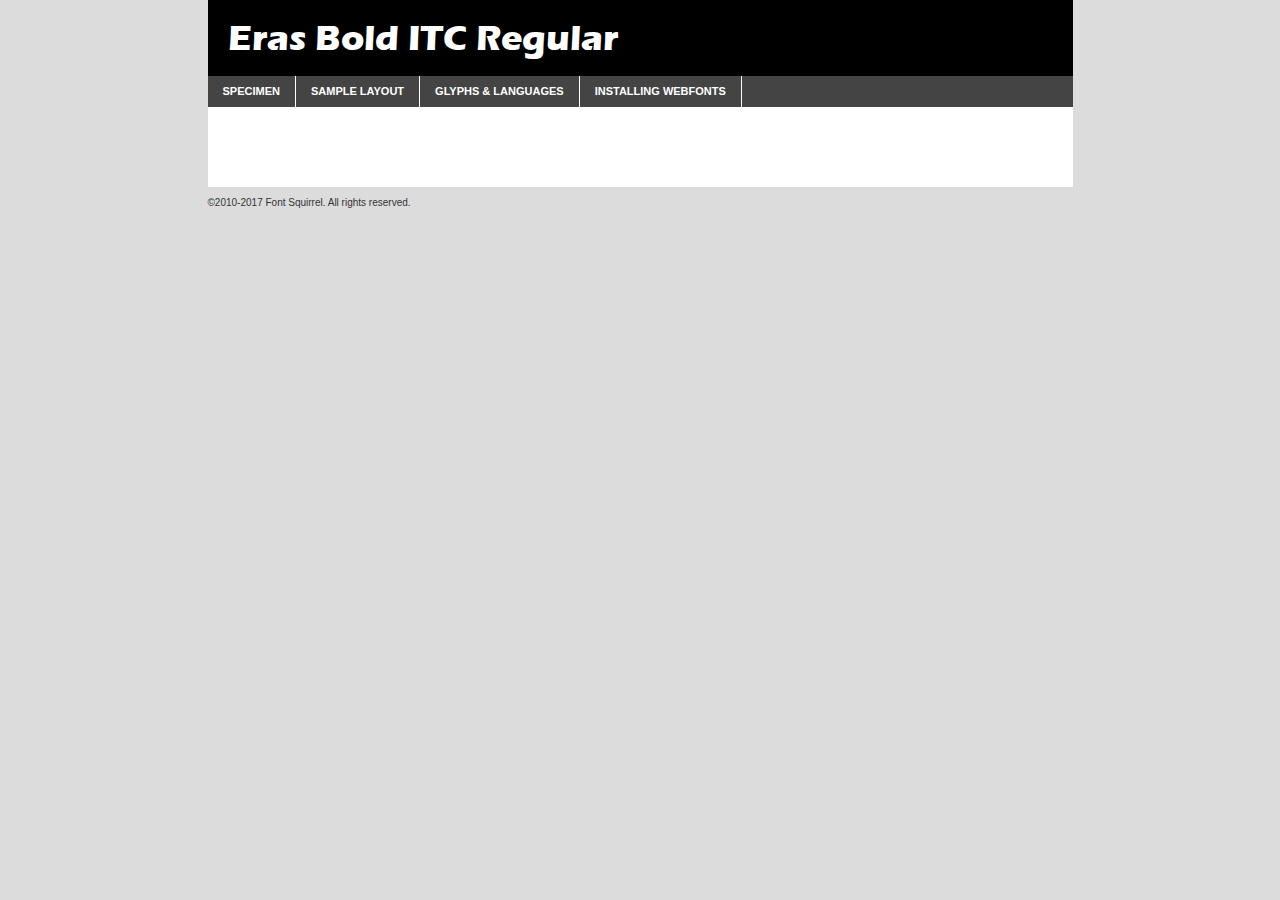
<file: fonts/erasbd-demo.html>
<!DOCTYPE html PUBLIC "-//W3C//DTD XHTML 1.0 Transitional//EN"
	"http://www.w3.org/TR/xhtml1/DTD/xhtml1-transitional.dtd">

<html xmlns="http://www.w3.org/1999/xhtml" xml:lang="en" lang="en">
<head>
	<meta http-equiv="Content-Type" content="text/html; charset=utf-8" />
	<script src="http://ajax.googleapis.com/ajax/libs/jquery/1.7.2/jquery.min.js" type="text/javascript" charset="utf-8"></script>
	<script type="text/javascript">
	(function($){$.fn.easyTabs=function(option){var param=jQuery.extend({fadeSpeed:"fast",defaultContent:1,activeClass:'active'},option);$(this).each(function(){var thisId="#"+this.id;if(param.defaultContent==''){param.defaultContent=1;}
	if(typeof param.defaultContent=="number")
	{var defaultTab=$(thisId+" .tabs li:eq("+(param.defaultContent-1)+") a").attr('href').substr(1);}else{var defaultTab=param.defaultContent;}
	$(thisId+" .tabs li a").each(function(){var tabToHide=$(this).attr('href').substr(1);$("#"+tabToHide).addClass('easytabs-tab-content');});hideAll();changeContent(defaultTab);function hideAll(){$(thisId+" .easytabs-tab-content").hide();}
	function changeContent(tabId){hideAll();$(thisId+" .tabs li").removeClass(param.activeClass);$(thisId+" .tabs li a[href=#"+tabId+"]").closest('li').addClass(param.activeClass);if(param.fadeSpeed!="none")
	{$(thisId+" #"+tabId).fadeIn(param.fadeSpeed);}else{$(thisId+" #"+tabId).show();}}
	$(thisId+" .tabs li").click(function(){var tabId=$(this).find('a').attr('href').substr(1);changeContent(tabId);return false;});});}})(jQuery);
	</script>
	<link rel="stylesheet" href="specimen_files/specimen_stylesheet.css" type="text/css" charset="utf-8" />
	<link rel="stylesheet" href="stylesheet.css" type="text/css" charset="utf-8" />

	<style type="text/css">
					body{
				font-family: 'eras_bold_itcregular';
							}
		</style>

	<title>Eras Bold ITC Regular Specimen</title>
	
	
	<script type="text/javascript" charset="utf-8">
		$(document).ready(function() {
			$('#container').easyTabs({defaultContent:1});
		});
	</script>
</head>

<body>
<div id="container">
	<div id="header">
		Eras Bold ITC Regular	</div>
	<ul class="tabs">
		<li><a href="#specimen">Specimen</a></li>
		<li><a href="#layout">Sample Layout</a></li>
				<li><a href="#glyphs">Glyphs &amp; Languages</a></li>
		<li><a href="#installing">Installing Webfonts</a></li>
		
	</ul>
	
	<div id="main_content">

		
			<div id="specimen">
		
				<div class="section">
					<div class="grid12 firstcol">
						<div class="huge">AaBb</div>
					</div>
				</div>
		
				<div class="section">
					<div class="glyph_range">A&#x200B;B&#x200b;C&#x200b;D&#x200b;E&#x200b;F&#x200b;G&#x200b;H&#x200b;I&#x200b;J&#x200b;K&#x200b;L&#x200b;M&#x200b;N&#x200b;O&#x200b;P&#x200b;Q&#x200b;R&#x200b;S&#x200b;T&#x200b;U&#x200b;V&#x200b;W&#x200b;X&#x200b;Y&#x200b;Z&#x200b;a&#x200b;b&#x200b;c&#x200b;d&#x200b;e&#x200b;f&#x200b;g&#x200b;h&#x200b;i&#x200b;j&#x200b;k&#x200b;l&#x200b;m&#x200b;n&#x200b;o&#x200b;p&#x200b;q&#x200b;r&#x200b;s&#x200b;t&#x200b;u&#x200b;v&#x200b;w&#x200b;x&#x200b;y&#x200b;z&#x200b;1&#x200b;2&#x200b;3&#x200b;4&#x200b;5&#x200b;6&#x200b;7&#x200b;8&#x200b;9&#x200b;0&#x200b;&amp;&#x200b;.&#x200b;,&#x200b;?&#x200b;!&#x200b;&#64;&#x200b;(&#x200b;)&#x200b;#&#x200b;$&#x200b;%&#x200b;*&#x200b;+&#x200b;-&#x200b;=&#x200b;:&#x200b;;</div>
				</div>
				<div class="section">
					<div class="grid12 firstcol">
						<table class="sample_table">
							<tr><td>10</td><td class="size10">abcdefghijklmnopqrstuvwxyzABCDEFGHIJKLMNOPQRSTUVWXYZ0123456789abcdefghijklmnopqrstuvwxyzABCDEFGHIJKLMNOPQRSTUVWXYZ0123456789abcdefghijklmnopqrstuvwxyzABCDEFGHIJKLMNOPQRSTUVWXYZ</td></tr>
							<tr><td>11</td><td class="size11">abcdefghijklmnopqrstuvwxyzABCDEFGHIJKLMNOPQRSTUVWXYZ0123456789abcdefghijklmnopqrstuvwxyzABCDEFGHIJKLMNOPQRSTUVWXYZ0123456789abcdefghijklmnopqrstuvwxyzABCDEFGHIJKLMNOPQRSTUVWXYZ</td></tr>
							<tr><td>12</td><td class="size12">abcdefghijklmnopqrstuvwxyzABCDEFGHIJKLMNOPQRSTUVWXYZ0123456789abcdefghijklmnopqrstuvwxyzABCDEFGHIJKLMNOPQRSTUVWXYZ0123456789abcdefghijklmnopqrstuvwxyzABCDEFGHIJKLMNOPQRSTUVWXYZ</td></tr>
							<tr><td>13</td><td class="size13">abcdefghijklmnopqrstuvwxyzABCDEFGHIJKLMNOPQRSTUVWXYZ0123456789abcdefghijklmnopqrstuvwxyzABCDEFGHIJKLMNOPQRSTUVWXYZ0123456789abcdefghijklmnopqrstuvwxyzABCDEFGHIJKLMNOPQRSTUVWXYZ</td></tr>
							<tr><td>14</td><td class="size14">abcdefghijklmnopqrstuvwxyzABCDEFGHIJKLMNOPQRSTUVWXYZ0123456789abcdefghijklmnopqrstuvwxyzABCDEFGHIJKLMNOPQRSTUVWXYZ0123456789abcdefghijklmnopqrstuvwxyzABCDEFGHIJKLMNOPQRSTUVWXYZ</td></tr>
							<tr><td>16</td><td class="size16">abcdefghijklmnopqrstuvwxyzABCDEFGHIJKLMNOPQRSTUVWXYZ0123456789abcdefghijklmnopqrstuvwxyzABCDEFGHIJKLMNOPQRSTUVWXYZ</td></tr>
							<tr><td>18</td><td class="size18">abcdefghijklmnopqrstuvwxyzABCDEFGHIJKLMNOPQRSTUVWXYZ0123456789abcdefghijklmnopqrstuvwxyzABCDEFGHIJKLMNOPQRSTUVWXYZ</td></tr>
							<tr><td>20</td><td class="size20">abcdefghijklmnopqrstuvwxyzABCDEFGHIJKLMNOPQRSTUVWXYZ0123456789abcdefghijklmnopqrstuvwxyzABCDEFGHIJKLMNOPQRSTUVWXYZ</td></tr>
							<tr><td>24</td><td class="size24">abcdefghijklmnopqrstuvwxyzABCDEFGHIJKLMNOPQRSTUVWXYZ0123456789abcdefghijklmnopqrstuvwxyzABCDEFGHIJKLMNOPQRSTUVWXYZ</td></tr>
							<tr><td>30</td><td class="size30">abcdefghijklmnopqrstuvwxyzABCDEFGHIJKLMNOPQRSTUVWXYZ0123456789abcdefghijklmnopqrstuvwxyzABCDEFGHIJKLMNOPQRSTUVWXYZ</td></tr>
							<tr><td>36</td><td class="size36">abcdefghijklmnopqrstuvwxyzABCDEFGHIJKLMNOPQRSTUVWXYZ0123456789abcdefghijklmnopqrstuvwxyzABCDEFGHIJKLMNOPQRSTUVWXYZ</td></tr>
							<tr><td>48</td><td class="size48">abcdefghijklmnopqrstuvwxyzABCDEFGHIJKLMNOPQRSTUVWXYZ0123456789abcdefghijklmnopqrstuvwxyzABCDEFGHIJKLMNOPQRSTUVWXYZ</td></tr>
							<tr><td>60</td><td class="size60">abcdefghijklmnopqrstuvwxyzABCDEFGHIJKLMNOPQRSTUVWXYZ0123456789abcdefghijklmnopqrstuvwxyzABCDEFGHIJKLMNOPQRSTUVWXYZ</td></tr>
							<tr><td>72</td><td class="size72">abcdefghijklmnopqrstuvwxyzABCDEFGHIJKLMNOPQRSTUVWXYZ0123456789abcdefghijklmnopqrstuvwxyzABCDEFGHIJKLMNOPQRSTUVWXYZ</td></tr>
							<tr><td>90</td><td class="size90">abcdefghijklmnopqrstuvwxyzABCDEFGHIJKLMNOPQRSTUVWXYZ0123456789abcdefghijklmnopqrstuvwxyzABCDEFGHIJKLMNOPQRSTUVWXYZ</td></tr>
						</table>
				
					</div>
			
				</div>
		
		
		
								<div class="section" id="bodycomparison">


										<div id="xheight">
				<div class="fontbody">&#x25FC;&#x25FC;&#x25FC;&#x25FC;&#x25FC;&#x25FC;&#x25FC;&#x25FC;&#x25FC;&#x25FC;&#x25FC;&#x25FC;&#x25FC;&#x25FC;&#x25FC;&#x25FC;&#x25FC;&#x25FC;&#x25FC;&#x25FC;&#x25FC;&#x25FC;&#x25FC;&#x25FC;&#x25FC;&#x25FC;&#x25FC;&#x25FC;&#x25FC;&#x25FC;&#x25FC;&#x25FC;&#x25FC;&#x25FC;&#x25FC;&#x25FC;&#x25FC;&#x25FC;&#x25FC;&#x25FC;&#x25FC;&#x25FC;&#x25FC;&#x25FC;&#x25FC;&#x25FC;&#x25FC;&#x25FC;&#x25FC;&#x25FC;&#x25FC;&#x25FC;&#x25FC;&#x25FC;&#x25FC;&#x25FC;&#x25FC;&#x25FC;&#x25FC;&#x25FC;&#x25FC;&#x25FC;&#x25FC;&#x25FC;&#x25FC;&#x25FC;&#x25FC;&#x25FC;&#x25FC;&#x25FC;&#x25FC;&#x25FC;&#x25FC;&#x25FC;&#x25FC;&#x25FC;&#x25FC;&#x25FC;&#x25FC;&#x25FC;&#x25FC;&#x25FC;&#x25FC;&#x25FC;&#x25FC;&#x25FC;&#x25FC;&#x25FC;&#x25FC;&#x25FC;&#x25FC;&#x25FC;&#x25FC;&#x25FC;&#x25FC;&#x25FC;&#x25FC;&#x25FC;&#x25FC;body</div><div class="arialbody">body</div><div class="verdanabody">body</div><div class="georgiabody">body</div></div>
										<div class="fontbody" style="z-index:1">
											body<span>Eras Bold ITC Regular</span>
										</div>
										<div class="arialbody" style="z-index:1">
											body<span>Arial</span>
										</div>
										<div class="verdanabody" style="z-index:1">
											body<span>Verdana</span>
										</div>
										<div class="georgiabody" style="z-index:1">
											body<span>Georgia</span>
										</div>



								</div>
		
		
				<div class="section psample psample_row1" id="">
					
					<div class="grid2 firstcol">
						<p class="size10"><span>10.</span>Aenean lacinia bibendum nulla sed consectetur. Fusce dapibus, tellus ac cursus commodo, tortor mauris condimentum nibh, ut fermentum massa justo sit amet risus. Nullam id dolor id nibh ultricies vehicula ut id elit. Cum sociis natoque penatibus et magnis dis parturient montes, nascetur ridiculus mus. Nulla vitae elit libero, a pharetra augue.</p>
			
					</div>
					<div class="grid3">
						<p class="size11"><span>11.</span>Aenean lacinia bibendum nulla sed consectetur. Fusce dapibus, tellus ac cursus commodo, tortor mauris condimentum nibh, ut fermentum massa justo sit amet risus. Nullam id dolor id nibh ultricies vehicula ut id elit. Cum sociis natoque penatibus et magnis dis parturient montes, nascetur ridiculus mus. Nulla vitae elit libero, a pharetra augue.</p>
			
					</div>
					<div class="grid3">
						<p class="size12"><span>12.</span>Aenean lacinia bibendum nulla sed consectetur. Fusce dapibus, tellus ac cursus commodo, tortor mauris condimentum nibh, ut fermentum massa justo sit amet risus. Nullam id dolor id nibh ultricies vehicula ut id elit. Cum sociis natoque penatibus et magnis dis parturient montes, nascetur ridiculus mus. Nulla vitae elit libero, a pharetra augue.</p>
			
					</div>
					<div class="grid4">
						<p class="size13"><span>13.</span>Aenean lacinia bibendum nulla sed consectetur. Fusce dapibus, tellus ac cursus commodo, tortor mauris condimentum nibh, ut fermentum massa justo sit amet risus. Nullam id dolor id nibh ultricies vehicula ut id elit. Cum sociis natoque penatibus et magnis dis parturient montes, nascetur ridiculus mus. Nulla vitae elit libero, a pharetra augue.</p>
			
					</div>
					<div class="white_blend"></div>
					
				</div>
				<div class="section psample psample_row2" id="">
					<div class="grid3 firstcol">
						<p class="size14"><span>14.</span>Aenean lacinia bibendum nulla sed consectetur. Fusce dapibus, tellus ac cursus commodo, tortor mauris condimentum nibh, ut fermentum massa justo sit amet risus. Nullam id dolor id nibh ultricies vehicula ut id elit. Cum sociis natoque penatibus et magnis dis parturient montes, nascetur ridiculus mus. Nulla vitae elit libero, a pharetra augue.</p>
			
					</div>
					<div class="grid4">
						<p class="size16"><span>16.</span>Aenean lacinia bibendum nulla sed consectetur. Fusce dapibus, tellus ac cursus commodo, tortor mauris condimentum nibh, ut fermentum massa justo sit amet risus. Nullam id dolor id nibh ultricies vehicula ut id elit. Cum sociis natoque penatibus et magnis dis parturient montes, nascetur ridiculus mus. Nulla vitae elit libero, a pharetra augue.</p>
			
					</div>
					<div class="grid5">
						<p class="size18"><span>18.</span>Aenean lacinia bibendum nulla sed consectetur. Fusce dapibus, tellus ac cursus commodo, tortor mauris condimentum nibh, ut fermentum massa justo sit amet risus. Nullam id dolor id nibh ultricies vehicula ut id elit. Cum sociis natoque penatibus et magnis dis parturient montes, nascetur ridiculus mus. Nulla vitae elit libero, a pharetra augue.</p>
			
					</div>

					<div class="white_blend"></div>

				</div>
				
				<div class="section psample psample_row3" id="">
					<div class="grid5 firstcol">
						<p class="size20"><span>20.</span>Aenean lacinia bibendum nulla sed consectetur. Fusce dapibus, tellus ac cursus commodo, tortor mauris condimentum nibh, ut fermentum massa justo sit amet risus. Nullam id dolor id nibh ultricies vehicula ut id elit. Cum sociis natoque penatibus et magnis dis parturient montes, nascetur ridiculus mus. Nulla vitae elit libero, a pharetra augue.</p>
					</div>
					<div class="grid7">
						<p class="size24"><span>24.</span>Aenean lacinia bibendum nulla sed consectetur. Fusce dapibus, tellus ac cursus commodo, tortor mauris condimentum nibh, ut fermentum massa justo sit amet risus. Nullam id dolor id nibh ultricies vehicula ut id elit. Cum sociis natoque penatibus et magnis dis parturient montes, nascetur ridiculus mus. Nulla vitae elit libero, a pharetra augue.</p>
					</div>
					
					<div class="white_blend"></div>
					
				</div>
				
				<div class="section psample psample_row4" id="">
					<div class="grid12 firstcol">
						<p class="size30"><span>30.</span>Aenean lacinia bibendum nulla sed consectetur. Fusce dapibus, tellus ac cursus commodo, tortor mauris condimentum nibh, ut fermentum massa justo sit amet risus. Nullam id dolor id nibh ultricies vehicula ut id elit. Cum sociis natoque penatibus et magnis dis parturient montes, nascetur ridiculus mus. Nulla vitae elit libero, a pharetra augue.</p>
					</div>
					<div class="white_blend"></div>
					
				</div>
				
				
				
				<div class="section psample psample_row1 fullreverse">
					<div class="grid2 firstcol">
						<p class="size10"><span>10.</span>Aenean lacinia bibendum nulla sed consectetur. Fusce dapibus, tellus ac cursus commodo, tortor mauris condimentum nibh, ut fermentum massa justo sit amet risus. Nullam id dolor id nibh ultricies vehicula ut id elit. Cum sociis natoque penatibus et magnis dis parturient montes, nascetur ridiculus mus. Nulla vitae elit libero, a pharetra augue.</p>
			
					</div>
					<div class="grid3">
						<p class="size11"><span>11.</span>Aenean lacinia bibendum nulla sed consectetur. Fusce dapibus, tellus ac cursus commodo, tortor mauris condimentum nibh, ut fermentum massa justo sit amet risus. Nullam id dolor id nibh ultricies vehicula ut id elit. Cum sociis natoque penatibus et magnis dis parturient montes, nascetur ridiculus mus. Nulla vitae elit libero, a pharetra augue.</p>
			
					</div>
					<div class="grid3">
						<p class="size12"><span>12.</span>Aenean lacinia bibendum nulla sed consectetur. Fusce dapibus, tellus ac cursus commodo, tortor mauris condimentum nibh, ut fermentum massa justo sit amet risus. Nullam id dolor id nibh ultricies vehicula ut id elit. Cum sociis natoque penatibus et magnis dis parturient montes, nascetur ridiculus mus. Nulla vitae elit libero, a pharetra augue.</p>
			
					</div>
					<div class="grid4">
						<p class="size13"><span>13.</span>Aenean lacinia bibendum nulla sed consectetur. Fusce dapibus, tellus ac cursus commodo, tortor mauris condimentum nibh, ut fermentum massa justo sit amet risus. Nullam id dolor id nibh ultricies vehicula ut id elit. Cum sociis natoque penatibus et magnis dis parturient montes, nascetur ridiculus mus. Nulla vitae elit libero, a pharetra augue.</p>
			
					</div>
					<div class="black_blend"></div>
					
				</div>
				
				<div class="section psample psample_row2 fullreverse">
					<div class="grid3 firstcol">
						<p class="size14"><span>14.</span>Aenean lacinia bibendum nulla sed consectetur. Fusce dapibus, tellus ac cursus commodo, tortor mauris condimentum nibh, ut fermentum massa justo sit amet risus. Nullam id dolor id nibh ultricies vehicula ut id elit. Cum sociis natoque penatibus et magnis dis parturient montes, nascetur ridiculus mus. Nulla vitae elit libero, a pharetra augue.</p>
			
					</div>
					<div class="grid4">
						<p class="size16"><span>16.</span>Aenean lacinia bibendum nulla sed consectetur. Fusce dapibus, tellus ac cursus commodo, tortor mauris condimentum nibh, ut fermentum massa justo sit amet risus. Nullam id dolor id nibh ultricies vehicula ut id elit. Cum sociis natoque penatibus et magnis dis parturient montes, nascetur ridiculus mus. Nulla vitae elit libero, a pharetra augue.</p>
			
					</div>
					<div class="grid5">
						<p class="size18"><span>18.</span>Aenean lacinia bibendum nulla sed consectetur. Fusce dapibus, tellus ac cursus commodo, tortor mauris condimentum nibh, ut fermentum massa justo sit amet risus. Nullam id dolor id nibh ultricies vehicula ut id elit. Cum sociis natoque penatibus et magnis dis parturient montes, nascetur ridiculus mus. Nulla vitae elit libero, a pharetra augue.</p>
			
					</div>
					<div class="black_blend"></div>

				</div>
				
				<div class="section psample fullreverse psample_row3" id="">
					<div class="grid5 firstcol">
						<p class="size20"><span>20.</span>Aenean lacinia bibendum nulla sed consectetur. Fusce dapibus, tellus ac cursus commodo, tortor mauris condimentum nibh, ut fermentum massa justo sit amet risus. Nullam id dolor id nibh ultricies vehicula ut id elit. Cum sociis natoque penatibus et magnis dis parturient montes, nascetur ridiculus mus. Nulla vitae elit libero, a pharetra augue.</p>
					</div>
					<div class="grid7">
						<p class="size24"><span>24.</span>Aenean lacinia bibendum nulla sed consectetur. Fusce dapibus, tellus ac cursus commodo, tortor mauris condimentum nibh, ut fermentum massa justo sit amet risus. Nullam id dolor id nibh ultricies vehicula ut id elit. Cum sociis natoque penatibus et magnis dis parturient montes, nascetur ridiculus mus. Nulla vitae elit libero, a pharetra augue.</p>
					</div>
					
					<div class="black_blend"></div>
					
				</div>
				
				<div class="section psample fullreverse psample_row4" id="" style="border-bottom: 20px #000 solid;">
					<div class="grid12 firstcol">
						<p class="size30"><span>30.</span>Aenean lacinia bibendum nulla sed consectetur. Fusce dapibus, tellus ac cursus commodo, tortor mauris condimentum nibh, ut fermentum massa justo sit amet risus. Nullam id dolor id nibh ultricies vehicula ut id elit. Cum sociis natoque penatibus et magnis dis parturient montes, nascetur ridiculus mus. Nulla vitae elit libero, a pharetra augue.</p>
					</div>
					<div class="black_blend"></div>
					
				</div>
				
				
				
				
			</div>
			
			<div id="layout">
				
				<div class="section">
					
					<div class="grid12 firstcol">
						<h1>Lorem Ipsum Dolor</h1>
						<h2>Etiam porta sem malesuada magna mollis euismod</h2>
						
						<p class="byline">By <a href="#link">Aenean Lacinia</a></p>
					</div>
				</div>
				<div class="section">
					<div class="grid8 firstcol">
						<p class="large">Donec sed odio dui. Morbi leo risus, porta ac consectetur ac, vestibulum at eros. Fusce dapibus, tellus ac cursus commodo, tortor mauris condimentum nibh, ut fermentum massa justo sit amet risus. </p>

						
						<h3>Pellentesque ornare sem</h3>

						<p>Maecenas sed diam eget risus varius blandit sit amet non magna. Maecenas faucibus mollis interdum. Donec ullamcorper nulla non metus auctor fringilla. Nullam id dolor id nibh ultricies vehicula ut id elit. Nullam id dolor id nibh ultricies vehicula ut id elit. </p>

						<p>Aenean eu leo quam. Pellentesque ornare sem lacinia quam venenatis vestibulum. Lorem ipsum dolor sit amet, consectetur adipiscing elit. Cum sociis natoque penatibus et magnis dis parturient montes, nascetur ridiculus mus. </p>

						<p>Nulla vitae elit libero, a pharetra augue. Praesent commodo cursus magna, vel scelerisque nisl consectetur et. Aenean lacinia bibendum nulla sed consectetur. </p>

						<p>Nullam quis risus eget urna mollis ornare vel eu leo. Nullam quis risus eget urna mollis ornare vel eu leo. Maecenas sed diam eget risus varius blandit sit amet non magna. Donec ullamcorper nulla non metus auctor fringilla. </p>

						<h3>Cras mattis consectetur</h3>

						<p>Aenean eu leo quam. Pellentesque ornare sem lacinia quam venenatis vestibulum. Aenean lacinia bibendum nulla sed consectetur. Integer posuere erat a ante venenatis dapibus posuere velit aliquet. Cras mattis consectetur purus sit amet fermentum. </p>

						<p>Nullam id dolor id nibh ultricies vehicula ut id elit. Nullam quis risus eget urna mollis ornare vel eu leo. Cras mattis consectetur purus sit amet fermentum.</p>
					</div>
					
					<div class="grid4 sidebar">
						
						<div class="box reverse">
							<p class="last">Nullam quis risus eget urna mollis ornare vel eu leo. Donec ullamcorper nulla non metus auctor fringilla. Cras mattis consectetur purus sit amet fermentum. Sed posuere consectetur est at lobortis. Lorem ipsum dolor sit amet, consectetur adipiscing elit. </p>
						</div>
						
						<p class="caption">Maecenas sed diam eget risus varius.</p>

						<p>Vestibulum id ligula porta felis euismod semper. Integer posuere erat a ante venenatis dapibus posuere velit aliquet. Vestibulum id ligula porta felis euismod semper. Sed posuere consectetur est at lobortis. Maecenas sed diam eget risus varius blandit sit amet non magna. Fusce dapibus, tellus ac cursus commodo, tortor mauris condimentum nibh, ut fermentum massa justo sit amet risus. </p>

					

						<p>Duis mollis, est non commodo luctus, nisi erat porttitor ligula, eget lacinia odio sem nec elit. Aenean lacinia bibendum nulla sed consectetur. Vivamus sagittis lacus vel augue laoreet rutrum faucibus dolor auctor. Aenean lacinia bibendum nulla sed consectetur. Nullam quis risus eget urna mollis ornare vel eu leo. </p>

						<p>Praesent commodo cursus magna, vel scelerisque nisl consectetur et. Donec ullamcorper nulla non metus auctor fringilla. Maecenas faucibus mollis interdum. Fusce dapibus, tellus ac cursus commodo, tortor mauris condimentum nibh, ut fermentum massa justo sit amet risus. </p>

					</div>
				</div>
				
			</div>


			



		<div id="glyphs">
			<div class="section">
				<div class="grid12 firstcol">
			
				<h1>Language Support</h1>
				<p>The subset of Eras Bold ITC Regular in this kit supports the following languages:<br />
			
					English, Arrernte, Bislama, Cebuano, Fijian, Gilbertese, Hmong, Ibanag, Iloko_ilokano, Interglossa_glosa, Interlingua, Lojban, Manx, Norfolk_pitcairnese, Oromo, Rotokas, Samoan, Sardinian, Seychelles_creole, Shona, Somali, Southern_ndebele, Swahili, Swati_swazi, Tok_pisin, Warlpiri, Xhosa, Zulu, Latinbasic, Ubasic, Demo				</p>
				<h1>Glyph Chart</h1>
				<p>The subset of Eras Bold ITC Regular in this kit includes all the glyphs listed below. Unicode entities are included above each glyph to help you insert individual characters into your layout.</p>
				<div id="glyph_chart">
			
																				 <div><p>&amp;#32;</p>&#32;</div>
																				 <div><p>&amp;#33;</p>&#33;</div>
																				 <div><p>&amp;#34;</p>&#34;</div>
																				 <div><p>&amp;#35;</p>&#35;</div>
																				 <div><p>&amp;#36;</p>&#36;</div>
																				 <div><p>&amp;#37;</p>&#37;</div>
																				 <div><p>&amp;#38;</p>&#38;</div>
																				 <div><p>&amp;#39;</p>&#39;</div>
																				 <div><p>&amp;#40;</p>&#40;</div>
																				 <div><p>&amp;#41;</p>&#41;</div>
																				 <div><p>&amp;#42;</p>&#42;</div>
																				 <div><p>&amp;#43;</p>&#43;</div>
																				 <div><p>&amp;#44;</p>&#44;</div>
																				 <div><p>&amp;#45;</p>&#45;</div>
																				 <div><p>&amp;#46;</p>&#46;</div>
																				 <div><p>&amp;#47;</p>&#47;</div>
																				 <div><p>&amp;#48;</p>&#48;</div>
																				 <div><p>&amp;#49;</p>&#49;</div>
																				 <div><p>&amp;#50;</p>&#50;</div>
																				 <div><p>&amp;#51;</p>&#51;</div>
																				 <div><p>&amp;#52;</p>&#52;</div>
																				 <div><p>&amp;#53;</p>&#53;</div>
																				 <div><p>&amp;#54;</p>&#54;</div>
																				 <div><p>&amp;#55;</p>&#55;</div>
																				 <div><p>&amp;#56;</p>&#56;</div>
																				 <div><p>&amp;#57;</p>&#57;</div>
																				 <div><p>&amp;#58;</p>&#58;</div>
																				 <div><p>&amp;#59;</p>&#59;</div>
																				 <div><p>&amp;#60;</p>&#60;</div>
																				 <div><p>&amp;#61;</p>&#61;</div>
																				 <div><p>&amp;#62;</p>&#62;</div>
																				 <div><p>&amp;#63;</p>&#63;</div>
																				 <div><p>&amp;#64;</p>&#64;</div>
																				 <div><p>&amp;#65;</p>&#65;</div>
																				 <div><p>&amp;#66;</p>&#66;</div>
																				 <div><p>&amp;#67;</p>&#67;</div>
																				 <div><p>&amp;#68;</p>&#68;</div>
																				 <div><p>&amp;#69;</p>&#69;</div>
																				 <div><p>&amp;#70;</p>&#70;</div>
																				 <div><p>&amp;#71;</p>&#71;</div>
																				 <div><p>&amp;#72;</p>&#72;</div>
																				 <div><p>&amp;#73;</p>&#73;</div>
																				 <div><p>&amp;#74;</p>&#74;</div>
																				 <div><p>&amp;#75;</p>&#75;</div>
																				 <div><p>&amp;#76;</p>&#76;</div>
																				 <div><p>&amp;#77;</p>&#77;</div>
																				 <div><p>&amp;#78;</p>&#78;</div>
																				 <div><p>&amp;#79;</p>&#79;</div>
																				 <div><p>&amp;#80;</p>&#80;</div>
																				 <div><p>&amp;#81;</p>&#81;</div>
																				 <div><p>&amp;#82;</p>&#82;</div>
																				 <div><p>&amp;#83;</p>&#83;</div>
																				 <div><p>&amp;#84;</p>&#84;</div>
																				 <div><p>&amp;#85;</p>&#85;</div>
																				 <div><p>&amp;#86;</p>&#86;</div>
																				 <div><p>&amp;#87;</p>&#87;</div>
																				 <div><p>&amp;#88;</p>&#88;</div>
																				 <div><p>&amp;#89;</p>&#89;</div>
																				 <div><p>&amp;#90;</p>&#90;</div>
																				 <div><p>&amp;#91;</p>&#91;</div>
																				 <div><p>&amp;#92;</p>&#92;</div>
																				 <div><p>&amp;#93;</p>&#93;</div>
																				 <div><p>&amp;#94;</p>&#94;</div>
																				 <div><p>&amp;#95;</p>&#95;</div>
																				 <div><p>&amp;#96;</p>&#96;</div>
																				 <div><p>&amp;#97;</p>&#97;</div>
																				 <div><p>&amp;#98;</p>&#98;</div>
																				 <div><p>&amp;#99;</p>&#99;</div>
																				 <div><p>&amp;#100;</p>&#100;</div>
																				 <div><p>&amp;#101;</p>&#101;</div>
																				 <div><p>&amp;#102;</p>&#102;</div>
																				 <div><p>&amp;#103;</p>&#103;</div>
																				 <div><p>&amp;#104;</p>&#104;</div>
																				 <div><p>&amp;#105;</p>&#105;</div>
																				 <div><p>&amp;#106;</p>&#106;</div>
																				 <div><p>&amp;#107;</p>&#107;</div>
																				 <div><p>&amp;#108;</p>&#108;</div>
																				 <div><p>&amp;#109;</p>&#109;</div>
																				 <div><p>&amp;#110;</p>&#110;</div>
																				 <div><p>&amp;#111;</p>&#111;</div>
																				 <div><p>&amp;#112;</p>&#112;</div>
																				 <div><p>&amp;#113;</p>&#113;</div>
																				 <div><p>&amp;#114;</p>&#114;</div>
																				 <div><p>&amp;#115;</p>&#115;</div>
																				 <div><p>&amp;#116;</p>&#116;</div>
																				 <div><p>&amp;#117;</p>&#117;</div>
																				 <div><p>&amp;#118;</p>&#118;</div>
																				 <div><p>&amp;#119;</p>&#119;</div>
																				 <div><p>&amp;#120;</p>&#120;</div>
																				 <div><p>&amp;#121;</p>&#121;</div>
																				 <div><p>&amp;#122;</p>&#122;</div>
																				 <div><p>&amp;#123;</p>&#123;</div>
																				 <div><p>&amp;#124;</p>&#124;</div>
																				 <div><p>&amp;#125;</p>&#125;</div>
																				 <div><p>&amp;#126;</p>&#126;</div>
																				 <div><p>&amp;#160;</p>&#160;</div>
																				 <div><p>&amp;#161;</p>&#161;</div>
																				 <div><p>&amp;#162;</p>&#162;</div>
																				 <div><p>&amp;#163;</p>&#163;</div>
																				 <div><p>&amp;#164;</p>&#164;</div>
																				 <div><p>&amp;#165;</p>&#165;</div>
																				 <div><p>&amp;#166;</p>&#166;</div>
																				 <div><p>&amp;#167;</p>&#167;</div>
																				 <div><p>&amp;#168;</p>&#168;</div>
																				 <div><p>&amp;#169;</p>&#169;</div>
																				 <div><p>&amp;#170;</p>&#170;</div>
																				 <div><p>&amp;#171;</p>&#171;</div>
																				 <div><p>&amp;#172;</p>&#172;</div>
																				 <div><p>&amp;#174;</p>&#174;</div>
																				 <div><p>&amp;#176;</p>&#176;</div>
																				 <div><p>&amp;#177;</p>&#177;</div>
																				 <div><p>&amp;#178;</p>&#178;</div>
																				 <div><p>&amp;#179;</p>&#179;</div>
																				 <div><p>&amp;#180;</p>&#180;</div>
																				 <div><p>&amp;#181;</p>&#181;</div>
																				 <div><p>&amp;#182;</p>&#182;</div>
																				 <div><p>&amp;#184;</p>&#184;</div>
																				 <div><p>&amp;#185;</p>&#185;</div>
																				 <div><p>&amp;#186;</p>&#186;</div>
																				 <div><p>&amp;#187;</p>&#187;</div>
																				 <div><p>&amp;#188;</p>&#188;</div>
																				 <div><p>&amp;#189;</p>&#189;</div>
																				 <div><p>&amp;#190;</p>&#190;</div>
																				 <div><p>&amp;#191;</p>&#191;</div>
																				 <div><p>&amp;#197;</p>&#197;</div>
																				 <div><p>&amp;#198;</p>&#198;</div>
																				 <div><p>&amp;#199;</p>&#199;</div>
																				 <div><p>&amp;#208;</p>&#208;</div>
																				 <div><p>&amp;#215;</p>&#215;</div>
																				 <div><p>&amp;#216;</p>&#216;</div>
																				 <div><p>&amp;#222;</p>&#222;</div>
																				 <div><p>&amp;#223;</p>&#223;</div>
																				 <div><p>&amp;#230;</p>&#230;</div>
																				 <div><p>&amp;#231;</p>&#231;</div>
																				 <div><p>&amp;#240;</p>&#240;</div>
																				 <div><p>&amp;#247;</p>&#247;</div>
																				 <div><p>&amp;#248;</p>&#248;</div>
																				 <div><p>&amp;#254;</p>&#254;</div>
																				 <div><p>&amp;#305;</p>&#305;</div>
																				 <div><p>&amp;#321;</p>&#321;</div>
																				 <div><p>&amp;#322;</p>&#322;</div>
																				 <div><p>&amp;#338;</p>&#338;</div>
																				 <div><p>&amp;#339;</p>&#339;</div>
																				 <div><p>&amp;#402;</p>&#402;</div>
																				 <div><p>&amp;#710;</p>&#710;</div>
																				 <div><p>&amp;#711;</p>&#711;</div>
																				 <div><p>&amp;#713;</p>&#713;</div>
																				 <div><p>&amp;#728;</p>&#728;</div>
																				 <div><p>&amp;#729;</p>&#729;</div>
																				 <div><p>&amp;#730;</p>&#730;</div>
																				 <div><p>&amp;#731;</p>&#731;</div>
																				 <div><p>&amp;#732;</p>&#732;</div>
																				 <div><p>&amp;#733;</p>&#733;</div>
																				 <div><p>&amp;#960;</p>&#960;</div>
																				 <div><p>&amp;#8211;</p>&#8211;</div>
																				 <div><p>&amp;#8212;</p>&#8212;</div>
																				 <div><p>&amp;#8216;</p>&#8216;</div>
																				 <div><p>&amp;#8217;</p>&#8217;</div>
																				 <div><p>&amp;#8218;</p>&#8218;</div>
																				 <div><p>&amp;#8220;</p>&#8220;</div>
																				 <div><p>&amp;#8221;</p>&#8221;</div>
																				 <div><p>&amp;#8222;</p>&#8222;</div>
																				 <div><p>&amp;#8224;</p>&#8224;</div>
																				 <div><p>&amp;#8225;</p>&#8225;</div>
																				 <div><p>&amp;#8226;</p>&#8226;</div>
																				 <div><p>&amp;#8230;</p>&#8230;</div>
																				 <div><p>&amp;#8240;</p>&#8240;</div>
																				 <div><p>&amp;#8249;</p>&#8249;</div>
																				 <div><p>&amp;#8250;</p>&#8250;</div>
																				 <div><p>&amp;#8364;</p>&#8364;</div>
																				 <div><p>&amp;#8482;</p>&#8482;</div>
																				 <div><p>&amp;#8486;</p>&#8486;</div>
																				 <div><p>&amp;#8706;</p>&#8706;</div>
																				 <div><p>&amp;#8710;</p>&#8710;</div>
																				 <div><p>&amp;#8719;</p>&#8719;</div>
																				 <div><p>&amp;#8721;</p>&#8721;</div>
																				 <div><p>&amp;#8722;</p>&#8722;</div>
																				 <div><p>&amp;#8725;</p>&#8725;</div>
																				 <div><p>&amp;#8729;</p>&#8729;</div>
																				 <div><p>&amp;#8730;</p>&#8730;</div>
																				 <div><p>&amp;#8734;</p>&#8734;</div>
																				 <div><p>&amp;#8747;</p>&#8747;</div>
																				 <div><p>&amp;#8776;</p>&#8776;</div>
																				 <div><p>&amp;#8800;</p>&#8800;</div>
																				 <div><p>&amp;#8804;</p>&#8804;</div>
																				 <div><p>&amp;#8805;</p>&#8805;</div>
																				 <div><p>&amp;#9674;</p>&#9674;</div>
																				 <div><p>&amp;#9724;</p>&#9724;</div>
																				 <div><p>&amp;#61441;</p>&#61441;</div>
																				 <div><p>&amp;#61442;</p>&#61442;</div>
																																																</div>	
				</div>
		
		
			</div>
		</div>
		
		
		<div id="specs">
			
		</div>
	
		<div id="installing">
			<div class="section">
				<div class="grid7 firstcol">
					<h1>Installing Webfonts</h1>
					
					<p>Webfonts are supported by all major browser platforms but not all in the same way. There are currently four different font formats that must be included in order to target all browsers. This includes TTF, WOFF, EOT and SVG.</p>
					
					<h2>1. Upload your webfonts</h2>
					<p>You must upload your webfont kit to your website. They should be in or near the same directory as your CSS files.</p>
					
					<h2>2. Include the webfont stylesheet</h2>
					<p>A special CSS @font-face declaration helps the various browsers select the appropriate font it needs without causing you a bunch of headaches. Learn more about this syntax by reading the <a href="https://www.fontspring.com/blog/further-hardening-of-the-bulletproof-syntax">Fontspring blog post</a> about it. The code for it is as follows:</p>


<code>
@font-face{ 
	font-family: 'MyWebFont';
	src: url('WebFont.eot');
	src: url('WebFont.eot?#iefix') format('embedded-opentype'),
	     url('WebFont.woff') format('woff'),
	     url('WebFont.ttf') format('truetype'),
	     url('WebFont.svg#webfont') format('svg');
}
</code>

	<p>We've already gone ahead and generated the code for you. All you have to do is link to the stylesheet in your HTML, like this:</p>
	<code>&lt;link rel=&quot;stylesheet&quot; href=&quot;stylesheet.css&quot; type=&quot;text/css&quot; charset=&quot;utf-8&quot; /&gt;</code>

					<h2>3. Modify your own stylesheet</h2>
					<p>To take advantage of your new fonts, you must tell your stylesheet to use them. Look at the original @font-face declaration above and find the property called "font-family." The name linked there will be what you use to reference the font. Prepend that webfont name to the font stack in the "font-family" property, inside the selector you want to change. For example:</p>
<code>p { font-family: 'WebFont', Arial, sans-serif; }</code>

<h2>4. Test</h2>
<p>Getting webfonts to work cross-browser <em>can</em> be tricky. Use the information in the sidebar to help you if you find that fonts aren't loading in a particular browser.</p>
				</div>
				
				<div class="grid5 sidebar">
					<div class="box">
						<h2>Troubleshooting<br />Font-Face Problems</h2>
						<p>Having trouble getting your webfonts to load in your new website? Here are some tips to sort out what might be the problem.</p>

						<h3>Fonts not showing in any browser</h3>

						<p>This sounds like you need to work on the plumbing. You either did not upload the fonts to the correct directory, or you did not link the fonts properly in the CSS. If you've confirmed that all this is correct and you still have a problem, take a look at your .htaccess file and see if requests are getting intercepted.</p>

						<h3>Fonts not loading in iPhone or iPad</h3>

						<p>The most common problem here is that you are serving the fonts from an IIS server. IIS refuses to serve files that have unknown MIME types. If that is the case, you must set the MIME type for SVG to "image/svg+xml" in the server settings. Follow these instructions from Microsoft if you need help.</p>

						<h3>Fonts not loading in Firefox</h3>

						<p>The primary reason for this failure? You are still using a version Firefox older than 3.5. So upgrade already! If that isn't it, then you are very likely serving fonts from a different domain. Firefox requires that all font assets be served from the same domain. Lastly it is possible that you need to add WOFF to your list of MIME types (if you are serving via IIS.)</p>

						<h3>Fonts not loading in IE</h3>

						<p>Are you looking at Internet Explorer on an actual Windows machine or are you cheating by using a service like Adobe BrowserLab? Many of these screenshot services do not render @font-face for IE. Best to test it on a real machine.</p>

						<h3>Fonts not loading in IE9</h3>

						<p>IE9, like Firefox, requires that fonts be served from the same domain as the website. Make sure that is the case.</p>
					</div>
				</div>
			</div>
			
		</div>
	
	</div>
	<div id="footer">
		<p>&copy;2010-2017 Font Squirrel. All rights reserved.</p>
	</div>
</div>
</body>
</html>
</file>
<file: styles.css>
/* This style sheet holds all the common CSS properties and media queries needed for all HTML's
 this includes CSS for the intro images and text positioned over the image,
 yellow and tang section, and footer 
 also media queries to make the nav bar responsive */

 header, section, footer, aside, nav, article, figure, figcaption {
    display: block;
} 
body {
    font-size: 16px;
    line-height: 1.5em;
    background-color: white;
}
#wrapper {
    width: 80%;
    padding: auto;
    margin: auto;
}
/* Intro section on each page
-----------------------------*/
.introSection  {
    position: relative;
    display: flex;
    padding: 0;
}
.introSection figure{
    width: 50%;
    height: 302px;
    margin: 20px ;
    padding: 0;
}
.introSection img{
    /* this filter allows for the text over the image to be more visible  */
    filter: grayscale(70%);
    height: 300px;
    max-width: 450px;
    margin: 0 ;
    padding: 0;
}
.introSection #mainImg {
    /* homepage image does not need a filter since there is 
    no text like the others */
    filter: none;
    margin: 0 auto;
    max-width: 600px;
}
.mainTitle{
    /* text infront of intro images of pages except the homepage */
    background-color: rgba(32, 32, 32, 0.404);
    color: #ffc800;
    position: absolute; 
}
#mainTitle{
    /* text infront of homepage image */
    position: absolute;
    bottom: 0;
    left: 0;
    width:100%;
    background-color: #ffc800d6;
    color: white;
    text-transform: uppercase;
    padding: 1%;
    margin: 10px 0;
}
.subtitle{
    /* font infront of intro images  */
    background-color: rgba(32, 32, 32, 0.404);
    color: white;
    position: absolute;
}
.sub2{
    /* font infront of intro images  */
    background-color: rgba(32, 32, 32, 0.404);
    color: white;
    position: absolute;
}
button {
    border: none;
    border-radius: 5%;
    box-shadow: 4px 4px 4px #333;
}
button:hover {
    background-color: rgb(0, 43, 170); 
    color: rgb(255, 255, 255);
}
/* CSS for sections 
-------------------------------------------------------*/
img, figcaption{
    width: 100%;
}
section {
    font-family: 'Lucida Sans', 'Lucida Sans Regular', 'Lucida Grande', 'Lucida Sans Unicode', Geneva, Verdana, sans-serif;
    overflow: hidden;
    margin: 0;
}
p {
    font-size: 16px;
}
.yellowSection {
    background-color: rgba(226, 229, 38, 0.48);
    padding: 2% 10% ;
}
.tangSection {
    background-color: rgba(255, 184, 2, 0.62);
    padding: 2% 10%;
}
#tellUs {
    color: red;
    font-weight: bold;
}
q {
    font-family: Arial, Helvetica, sans-serif;
}
/* End of CSS for the sections
-----------------------------*/

/* Footer CSS
----------- */
footer {
    background-color: #1F68BD;
    padding: 1%;
}
footer ul {
    list-style-type: none;
}       
footer a {
    color: white;
    text-decoration: none;
}
.footer_item_title {
    color: rgb(0, 0, 0);
    border-bottom: 2px solid rgb(0, 0, 0);
}
.list {
    color: white;
}
.wrap {
    overflow-wrap: break-word;
}
li a:hover {
    background-color: yellow;
    color: black;
    text-decoration: underline;
}
h2 a {
    text-decoration: none;
    color: blue;
}
h2 a:hover {
    color: black;
    text-decoration: underline;
}
/*  /footer  */

/* MEDIA QUERIES 
----------------------------------------------*/
/* navbar media Query - makes navbar responsive 
600px and lower, nav menu will collapse into a hamburger menu */
@media screen and (max-width: 600px) {
    .topnav  a {display: none;}
    .topnav a.icon {
      float: right;
      display: block;
    }
  }
@media screen and (max-width: 600px) {
    .topnav.responsive {position: -webkit-sticky;
        position: sticky;}
    .topnav.responsive .icon {
      position: absolute;
      right: 0;
      top: 0;
    }
    .topnav.responsive  a {
      float: none;
      display: block;
      text-align: center;
    }
}
@media only screen and (max-width: 400px) {
/* CSS for device screens smaller than 400px */
    .introSection figure{
        width: 100%; /* image fits to screen */
        margin: 0%;
    }
    .mainTitle, .subtitle, .sub2 {
        left: 10%; /* alings all three elements over image */
    } 
    #mainTitle {
        width: 100%;
        bottom: -2.5%;
        font-size: 4vw;
        text-align: center;
    }
    .subtitle, .sub2 {  /*sub headers are same size*/
        font-size: 80%;
    } 
    h1 {
        font-size: 100%;
    }
    .footer_item {/**/
        width: 90%;
    }
    .footer_item_title { /*aligns title with list items*/ 
        margin-left: 10%;
    }
    footer p{
        text-align: center;
    }
}
@media only screen and (min-width: 400px) {
    /* CSS for screens of 400px and up. will end when the next media query starts. */
    /* reference - GalaxyS8 Portrait Mode : 412x718 */
    .introSection figure{
        width: 100%; /* image fits to screen */
        margin: 0;
    }
    h1 {
        font-size: 160%;
    }
    .mainTitle, .subtitle, .sub2 {
        left: 10%;
    }
    #mainTitle {
        width: 100%; /*aligns the yellow elements edges with the image width*/
        bottom: -3.1%;
        font-size: 4vw;
        text-align: center;
    }
    #mainTitle h1{ /*style for the font inside the yellow section over the image*/
        height: 150%;
        width: 100%;
    }
    .subtitle, .sub2 {   /*sub headers are same size*/
        font-size: 90%;
    } 
    .footer_item { /*evens out the left and right edges from the screen*/
        width: 90%;
    }
    .footer_item_title {/*aligns title with list items*/ 
        margin-left: 30px;
    }
    footer p{
        text-align: center;
    }
}
@media only screen and (min-width: 500px) {
    /* CSS for screens of 500px and up. will end when the next media query starts. */
      /*adjusted font size for this screen size*/
    .subtitle, .sub2 {   
        font-size: 120%;
    } 
    #mainTitle {
        bottom: -3.5%;
    }
    h1 {
        font-size: 170%;
    }
}
@media only screen and (min-width: 600px) {
    /* CSS for screens of 400px and up. will end when the next media query starts. */
    /* Small devices (portrait tablets and large phones, 600px and up) */
    .introSection img{ 
        /*gives white space on the sides of image to keep it from getting distrorted*/
        margin: 0 0 0 auto;
        width: 60%;
        display: block;
    }
    .mainTitle, .subtitle, .sub2 { /*aligns these elements across all pages*/
        left: 0%;
    }
    #mainTitle { /*aligns yellow background with the image corners*/
        width: 58%;
        margin: 0% 20%;
        bottom: 0.5%;
        font-size: 2.4vw;
    }
    .subtitle, .sub2 {  /*adjusted font size for screen size*/
        font-size: 125%;
    } 
    p {
        line-height: 30px;
    }
    h1 {
        font-size: 175%;
    }
}
@media screen and (min-width: 768px) { 
    /* CSS for screens of 768px and up. will end when the next media query starts. */
    /* Medium devices (landscape tablets, 768px and up) */
    /* for reference - Galaxy S8+ Landscape: 798px X 332px
    Microsoft Surface Portrait: 912px X 1225px */
    .introSection img{
        margin: 1% 40%;
    }
    #mainTitle {
        margin: 0% 20%;
        width: 58%;
        bottom: 0.5%;
    }
    .footer_item { /*three footer items will sit on a row instead of a column */
        width: 30%;
        float: left;
    }
    footer p { /*will sit at the bottom of he bage instead of floating with the other items*/
        clear: both;
    }
}
@media only screen and (min-width: 992px) {
    /* CSS for screens of 992px and up. will end when the next media query starts. */
    /* Medium devices (landscape tablets, 944px and up .. 
    reference - 912px is portrait for the microsoft surface) */
    .mainTitle, .subtitle, .sub2 {
        left: 30%;
    }
    #mainTitle {
        font-size: 2.5vw;
    }
    p {
        font-size: 16px;
    }
 
}
@media only screen and (min-width: 1200px) {
    /* CSS for screens of 1200px and up. will end when the next media query starts. */
    /* reference - Microsoft Surface Landscape: 1368px X 769px */
    #mainTitle {
        margin: 0% 20%;
        width: 58%;
    }
}
@media only screen and (min-width: 1400px) {
    /* CSS for screens of 1400px and up. will end when the next media query starts. */
    p {
        font-size: 16px;
    }
}
@media only screen and (min-width: 1500px) {
    /* CSS for screens of 1500px and up. */
    /* Extra large devices (large laptops and desktops, 1500px and up)*/
    /* refernece - ASUS Laptop ROG Zephyrus M15 : 1536x721px  */
    #mainTitle {
        margin: 0 25%;
        width: 48%;
        font-size: 2vw;
    }
}
</file>
<file: header.css>
/* This style sheet is strickly for the header and nav elements
and media queries to adjust them to different screen sizes.
this includes CSS for rotating the campaign title,
positioning the logo over the title,
background colors and positioning the nav bar under the title */

body {
    font-family: helvetica, Arial, sans-serif;
    background-color: white;
}
header {
    background-color: rgba(249, 192, 22, 0.63);
    background-image: linear-gradient(176deg, rgba(249, 192, 22, 0.63), 10%, rgba(255, 255, 255, 0.746), 55%, rgba(249, 192, 22, 0.63) );
    width: 100%;
    align-items:center;
    border-radius: 20px 20px 20px 20px;
    -webkit-clip-path: polygon(0 0, 0 100%, 100% 100%, 100% 25%, 75% 0);
    clip-path: polygon(0 0, 0 100%, 100% 100%, 100% 25%, 93% 0);
}
header p {
    transform: rotate(-3deg); 
    width: 100%;
    font-weight: bold;
    text-align: center;
    color: blue;
    z-index: 2;
    position: relative;
}
.reflection {
    transform: rotatex(180deg) translatey(61px) translateX(18px) rotate(3deg) skew(-20deg);
    padding: 0;
    margin: 0;
    color: rgb(255, 255, 255);
   z-index: 1;
   opacity: calc(0.6);
}
.pageHeader {
    width: 100%;
    overflow: hidden;
}
/* NAVIGATION BAR CSS */
nav {
    overflow: hidden;
    background-color: black;
}
nav a {
    color: white;
    font-size: 16.4px;
    float: left;
    display: block;
    text-align: center;
    text-decoration: none;
}
nav a.active {
    background-color: yellow;
    color: black;
  }
nav a:hover {
    background-color: yellow;
    color: black;
}
nav .icon {
    display: none;
}
#logo {
    width: 12vw;
    position: relative;
    transform: rotate(-15deg);
    opacity: 90%;
}
/* END NAVIGATION CSS */
/* social media under navbar */
p.topFollow {
    background-color: rgb(227, 162, 0);
    font-size: 80%;
    text-align: end;
    color: white;
    margin: 0%;
    transform: none;
    border-bottom-left-radius: 20px ;
    border-bottom-right-radius: 20px ;
    padding: 3px 0px;
    letter-spacing: 0.09em;
}

a {
    text-decoration: none;
    color: white;
}
a:hover {
    color: black;
}


/* MEDIA QUERIES 
------------------------------------ */
@media only screen and (max-width: 400px) {
/* CSS for device screens smaller than 400px */
    #wrapper {
        width: 100%;
    }
    .pageHeader {
        width: 100%;
    }
    header p {
        font-size: 7vw;
        height: 20px;
    }
    nav {
        position: relative;
        bottom: 45px;
    }
    #logo {
        position: absolute;
        left: 10%;
        top: 6px;
    }
    .reflection {
        transform: rotatex(180deg) translatey(120%) translateX(1.5%) rotate(3deg) skew(-20deg);
        padding: 0;
        margin: 0;
        color: rgb(255, 255, 255);
       height: 25px;
       z-index: 1;
    }
}
@media only screen and (min-width: 400px) {
    /* CSS for screens of 400px and up. will end when the next media query starts. */
    /* reference - GalaxyS8 Portrait Mode : 412x718 */
    header p {
        font-size: 7vw;
    }
    nav {
        position: relative;
        bottom: 45px; /*moves navbar up and positions it right under the campaign title*/ 
    }
    p.topFollow {
        display: block;
        font-size: 90%;
    }
    #logo {
        position: absolute;
        left: 11%;
        top: 4px;
    }
    .reflection {
        transform: rotatex(180deg) translatey(140%) translateX(1.5%) rotate(3deg) skew(-20deg);
        color: rgb(255, 255, 255);
    }
}
@media only screen and (min-width: 500px) {
    /* CSS for screens of 500px and up. will end when the next media query starts. */
    .reflection {
        transform: rotatex(180deg) translatey(140%) translateX(1.5%) rotate(3deg) skew(-20deg);
        padding: 0;
        margin: 0;
        color: rgb(255, 255, 255);
       height: 25px;
       z-index: 1;
    }
}
@media only screen and (min-width: 600px) {
    /* CSS for screens of 400px and up. will end when the next media query starts. */
    /* Small devices (portrait tablets and large phones, 600px and up) */
    p.topFollow {
        top: 20%; /* under navbar to not have gaps between yellow and tang colors*/
    }
    nav {
        bottom: 54px; /*adjustment to placement due to larger font-size of title*/
    }
    nav a {
        padding: 0% 6.4%; /*minimizes empty space on the end of navbar */
    }
    .reflection{
        transform: rotatex(180deg) translatey(150%) translateX(1.5%) rotate(3deg) skew(-20deg);
    }
}
/* following media fixes the nav bar breaking at this point */
@media only screen and (max-width: 631px) and (min-width: 600px) {
    nav a {
        padding: 0 6%;
    }
}
@media screen and (min-width: 768px) {
    /* CSS for screens of 768px and up. will end when the next media query starts. */
    /* Medium devices (landscape tablets, 768px and up) */
    /* for reference - Galaxy S8+ Landscape: 798px X 332px
    Microsoft Surface Portrait: 912px X 1225px */
    p.topFollow {
        top: 22%; /*minimizes difference between top of element and navbar*/
    }
    #logo {
        width: 11vw;
    }
    nav a {
        padding: 0% 7%; /*minimizes empty space */
    }
    .reflection{
        transform: rotatex(180deg) translatey(160%) translateX(1.5%) rotate(3deg) skew(-20deg);
    }
}
@media only screen and (min-width: 992px) {
    /* CSS for screens of 992px and up. will end when the next media query starts. */
    /* Medium devices (landscape tablets, 944px and up .. 
    reference - 912px is portrait for the microsoft surface) */
    p.topFollow {
        font-size: 110%;
    }
    #logo {
        width: 10vw;
    }
    nav {
        bottom: 65px;
    }
    nav a {
        padding: 0.5% 8.7%;  /*minimizes empty space */
    }
    .reflection{
        transform: rotatex(180deg) translatey(180%) translateX(1.5%) rotate(3deg) skew(-20deg);
    }
}
@media only screen and (min-width: 1200px) {
    /* CSS for screens of 1200px and up. will end when the next media query starts. */
    /* reference - Microsoft Surface Landscape: 1368px X 769px */
    p.topFollow {
        font-size: 120%;
    }
    nav {
        bottom: 70px;
    }
    nav a {
        padding: 0.5% 9%;
    }
    .reflection{
        transform: rotatex(180deg) translatey(190%) translateX(1.5%) rotate(3deg) skew(-20deg);
    }
}
@media only screen and (min-width: 1400px) {
    /* CSS for screens of 1400px and up. will end when the next media query starts. */

}
@media only screen and (min-width: 1500px) {
    /* CSS for screens of 1500px and up. */
    /* Extra large devices (large laptops and desktops, 1500px and up)*/
    /* refernece - ASUS Laptop ROG Zephyrus M15 : 1536x721px  */
    nav a {
        padding: 0.5% 10%;
    }
}
</file>
<file: learnMore.css>
/* This style sheet has the media queries for the learnmore.html
this will mainly adjust the width and placement of the text 
that is on top of the intro image, or the image after the header.
it will also have to make the columns responive deoending on the screen size,
larger devices will see two to four columns in a row and smaller will see one column */

/* ADVOCACY CAMPAIGNS SECTION 
--------------------------------------------------- */
.advocacyCampaigns { 
    padding: 2%;
}
/*  LATEST NEWS 
--------------------------------------------------- */
figcaption a {
    text-decoration: none;
    font-family: Verdana, Geneva, Tahoma, sans-serif;
    color: blue;
}
figcaption a:hover {
    text-decoration: underline;
    color: rgb(0, 0, 0);
}

/* MEDIA QUERIES 
--------------------------------------------------------------------- */
@media only screen and (max-width: 400px) {
/* CSS for device screens smaller than 400px */
    .mainTitle {
        width: 160px;
        font-size: 110%;
        left: 5%;
        bottom: 150px;
    }
    .subtitle {
        width: 160px;
        font-size: 80%;
        left: 5%;
        bottom: 80px;
    }
/* latest news */
    .row {
        display: flex;
        flex-direction: column;
    }
}
@media only screen and (min-width: 400px) {
    /* CSS for screens of 400px and up. will end when the next media query starts. */
    /* reference - GalaxyS8 Portrait Mode : 412x718 */
    .mainTitle {
        font-size: 160%;
        left: 5%;
        bottom: 50%; /*same position for all screen sizes*/ 
    }
    .subtitle {
        width: 240px;
        font-size: 80%;
        left: 5%;
        bottom: 35%; /*same position for all screen sizes*/ 
    }
    .row { /* latest news */
        display: grid;
        grid-template-columns: repeat(auto-fit, minmax(200px, 1fr));
    }
}
@media only screen and (min-width: 500px) {
    /* CSS for screens of 500px and up. will end when the next media query starts. */
    .mainTitle {
        width: 240px;
        font-size: 170%;
    }
    .subtitle {
        width: 50%;
        font-size: 100%;
        bottom: 28%;
    }
}
@media only screen and (min-width: 600px) {
    /* CSS for screens of 400px and up. will end when the next media query starts. */
    /* Small devices (portrait tablets and large phones, 600px and up) */
    .mainTitle {
        width: 250px;
        padding: 1% ;
        font-size: 175%;
        left: 15%;
    }
    .subtitle {
        width: 250px;
        padding: 0.5% ;
        font-size: 120%;
        left: 15%;
        bottom: 25%;
    }
    .story { /*makes two columns */
        display: flex;
        flex-direction: column;
    }
    .story img {
        max-width: 100%;
        height: auto;
    }
}
@media screen and (min-width: 768px) { 
    /* CSS for screens of 768px and up. will end when the next media query starts. */
    /* Medium devices (landscape tablets, 768px and up) */
    /* for reference - Galaxy S8+ Landscape: 798px X 332px
    Microsoft Surface Portrait: 912px X 1225px */

/* advocacy campaigns */
    .advocacyCampaigns {
        display: flex;
        flex-wrap: wrap;
    }
    .column  { /*one columne becomesa two. puts image and description side by side*/
        width: 40%;
    }
}
@media only screen and (min-width: 992px) {
    /* CSS for screens of 992px and up. will end when the next media query starts. */
    /* Medium devices (landscape tablets, 944px and up .. 
    reference - 912px is portrait for the microsoft surface) */
    .mainTitle {
        width: 280px;
        font-size: 200%;
    }
    .subtitle {
        width: 288px;
        font-size: 130%;
    }
    .tangSection {
        padding: 0px;
    }
    .tangSection h1 {
        padding-left: 5%;
    }
}
@media only screen and (max-width: 1016px) and (min-width: 954px) {
    .row { /* latest news */
        display: grid;
        grid-template-columns: repeat(auto-fit, minmax(267px, 1fr));
    }
}
@media only screen and (min-width: 1200px) {
    /* CSS for screens of 1200px and up. will end when the next media query starts. */
    /* reference - Microsoft Surface Landscape: 1368px X 769px */
    .mainTitle {
        width: 310px;
        font-size: 220%;
    }
    .subtitle {
        width: 320px;
        font-size: 140%;
    }
}
@media only screen and (min-width: 1400px) {
    /* CSS for screens of 1400px and up. will end when the next media query starts. */
   
}
@media only screen and (min-width: 1500px) {
    /* CSS for screens of 1500px and up. */
    /* Extra large devices (large laptops and desktops, 1500px and up)*/
    /* refernece - ASUS Laptop ROG Zephyrus M15 : 1536x721px  */
   
}
</file>
<file: petition.css>
/* This style sheet has the media queries for the petition.html
this will mainly adjust the width and placement of the text-  
that is on top of the intro image, or the image after the header.
it will adjust the placement for the top button and position the bottom one in the center. */

#petitionDescription {
    background-color: rgba(226, 229, 38, 0.48);
    margin: 0 0 0% 0;
    padding: 5% 0;
}

/* MEDIA QUERIES 
-----------------------------------------------------*/
@media only screen and (max-width: 400px) {
/* CSS for device screens smaller than 400px */
    .mainTitle {
        width: 100%;
        font-size: 110%;
        left: 20%;
        bottom: 150px;
    }
    .subtitle {
        left: 20%;
        bottom: 120px;
    }
    button { 
        width: 23%; 
        margin: 0 40%; /* This centers the buttons*/ 
        background-color: #ffc800;
        font-size: 14px;
    }
    .topButton {
        position: absolute;
        text-decoration: none;
        width: 19%;
        left: 0%; 
        bottom: 80px;
    }
}
@media only screen and (min-width: 400px) {
    /* CSS for screens of 400px and up. will end when the next media query starts. */
    /* reference - GalaxyS8 Portrait Mode : 412x718 */
    .mainTitle {
        width: 100%;
        font-size: 120%;
        left: 20%;
        bottom: 150px;
    }
    .subtitle {
        width: 100%;
        left: 20%;
        bottom: 120px;
        font-size: 100%;
    }
    button { 
        margin: 0 40%; /* This centers the buttons*/ 
        background-color: #ffc800;
        width: 20%; 
        font-size: 15px;
    }
    .topButton {
        position: absolute;
        text-decoration: none;
        width: 19%;
        left: 0%; /*moves button 30% from the center*/
        bottom: 80px;
    }
}
@media only screen and (min-width: 500px) {
    /* CSS for screens of 500px and up. will end when the next media query starts. */
    .mainTitle {
        width: 250px;
    }
    .subtitle {
        width: 150px;
        bottom: 40%;
    }
    button { 
        margin: 0 37%; /* This centers the buttons*/ 
        width: 25%; 
        font-size: 15px;
    }
    .topButton {
        width: 75px;
        left: 5%;
    }
}
@media only screen and (min-width: 600px) {
    /* CSS for screens of 400px and up. will end when the next media query starts. */
    /* Small devices (portrait tablets and large phones, 600px and up) */
    .mainTitle {
        font-size: 125%;
    }
    .topButton {
        width: 100px; /*width adjustment for screensize*/
        height: 10%;
        padding: 0%;
        left: -25px;
    }
}
@media screen and (min-width: 768px) { 
    /* CSS for screens of 768px and up. will end when the next media query starts. */
    /* Medium devices (landscape tablets, 768px and up) */
    /* for reference - Galaxy S8+ Landscape: 798px X 332px
    Microsoft Surface Portrait: 912px X 1225px */
    .mainTitle {
        width: 360px;
        padding: 10px 0;
        font-size: 180%;
    }
    .subtitle{ 
        width: 25%;
    }
    button {
        font-size: 17px;
        margin: 0 40%; /* This centers the buttons*/ 
        width: 17%;
    }
    /* both buttons dont have to same width with one rule set so gave them individual
    rules to keep similar width sizes */
    .topButton {
        left: -50px;
    }
}
@media only screen and (min-width: 992px) {
    /* CSS for screens of 992px and up. will end when the next media query starts. */
    /* Medium devices (landscape tablets, 944px and up .. 
    reference - 912px is portrait for the microsoft surface) */
    .mainTitle {
        font-size: 180%;
    }
    .subtitle {
        width: 20%;
    }
    button {
        width: 14%;
    }
}
@media only screen and (min-width: 1200px) {
    /* CSS for screens of 1200px and up. will end when the next media query starts. */
    /* reference - Microsoft Surface Landscape: 1368px X 769px */
    .mainTitle {
        font-size: 200%;
        width: 400px; 
    }
    .subtitle {
        width: 17%;
    }
    button {
        width: 12%;
        height: 50px;
        padding: 0%;
    }
}
@media only screen and (min-width: 1400px) {
    /* CSS for screens of 1400px and up. will end when the next media query starts. */
    .subtitle {
        width: 15%;
    }
    button {
        width: 11%;
    }
}
@media only screen and (min-width: 1500px) {
    /* CSS for screens of 1500px and up. */
    /* Extra large devices (large laptops and desktops, 1500px and up)*/
    /* refernece - ASUS Laptop ROG Zephyrus M15 : 1536x721px  */
    .subtitle {
        width: 13%; 
    }
}
</file>
<file: stories.css>
/* This style sheet has the media queries for the stories.html
this will mainly adjust the width and placement of the text  
that is on top of the intro image, or the image after the header.
it will adjust the placement for the top button and position the bottom one in the center.
it will have to make the columns responive deoending on the screen size,
larger devices will see two to four columns in a row and smaller will see one column */

/* VIDEO TESTIMONIES
------------------- */
.videoTestimony {
    padding: 2%;
}
/* WRITTEN TESTIMONIES 
----------------------*/
.writtenTestimonies {
    padding: 2%;
}
.noFilter { /* PERSONA IMAGE will have no greyscale filter like intro images */
    filter: none;
}
/* OTHER WAYS TO GET INVOLVED 
 JOIN US 
 ----------------------------*/
#join { /* SPAN:JOIN US */
    font-weight: bold;
    color: red;
}
li {
    margin: 1%;
}

/* MEDIA QUERIES 
-----------------------------------------------------*/
@media only screen and (max-width: 400px) {
    /* CSS for device screens smaller than 400px */
    .mainTitle {
        width: 200px;
        font-size: 110%;
        left: 20%;
        bottom: 150px;
    }
    .subtitle {
        width: 240px;
        font-size: 80%;
        left: 20%;
        bottom: 120px;
    }
    .sub2 {
        font-size: 80%;
        left: 20%;
        bottom: 90px;
    }
    .topButton {
        position: absolute;
        text-decoration: none;
        left: 0;
        bottom: 70px;
    }
    button { /* CSS for both bottom and top button */
        width: 30%;
        margin: 0 40%; /* This centers the button*/ 
        background-color: #ffc800;
        color: black;
        font-size: 14px;
    }
/* video testimonies */
    iframe {
        width: 100%;
    }
/* written testimonies */
    .writtenTestimonies img {
        width: 100%;
        height: 250px;
        margin: 0%;
    }
}
@media only screen and (min-width: 400px) {
    /* CSS for screens of 400px and up. will end when the next media query starts. */
    /* reference - GalaxyS8 Portrait Mode : 412x718 */
    button { /* CSS for both bottom and top button */
        width: 30%;
        margin: 0 33%;
        background-color: #ffc800;
        color: black;
        font-size: 14px;
    }
    .mainTitle {
        width: 240px;
        font-size: 110%;
        left: 20%;
        bottom: 150px;
    }
    .subtitle {
        width: 240px;
        font-size: 80%;
        left: 20%;
        bottom: 120px;
    }
    .sub2 {
        font-size: 80%;
        left: 20%;
        bottom: 90px;
    }
    .topButton {
        position: absolute;
        text-decoration: none;
        width: 19%;
        left: 10%;
        bottom: 25%;
    }
/* video testimonies */
    iframe{ /*video and description will be in one column*/
        width: 100%;
    }
/* wrtten testimonies */
    .writtenTestimonies img { /*on smaller devices the image will be the sidth of the screen*/
        width: 100%;
        margin: 0%;
    }
}
@media only screen and (min-width: 500px) {
    /* CSS for screens of 500px and up. will end when the next media query starts. */
    .introSection figure{
        margin: 0%;
    }
    .mainTitle {
        left: 20%;
        font-size: 115%;
    }
    .subtitle , .sub2 {
        left: 20%;
        font-size: 85%;
    }
    button { 
        width: 28%;
    }
    .topButton {
        width: 20%;
        bottom: 25%;
    }
    .topButton a {
         font-size: 16px;
    }
/* video testimonies */
    figure.column {
        width: 75%;
    }
    .column {
        width: 100%;
        padding: 1%;
    }
    .column p {
        width: 100%;
    }
/* wrtten testimonies */
    .writtenTestimonies img {
        width: 100%;
        height: 250px;
    }
}
  @media only screen and (min-width: 600px) {
    /* CSS for screens of 400px and up. will end when the next media query starts. */
    /* Small devices (portrait tablets and large phones, 600px and up) */
    .mainTitle{
        width: 310px;
        font-size: 170%;
    }
    .subtitle , .sub2 {
        font-size: 100%;
    }
    .subtitle{
        width: 310px;
    }
    .topButton {
        width: 100px;
    }
    button {
        margin: 0 40%;
        width: 20%;
    }
/* testimonies columns */
    .column {
        width: 100%;
    }
    .column p {
        width: 100%;
    }
/* written testimonies */
    .writtenTestimonies img {
        width: 100%;
        height: 250px;
    }
}
@media screen and (min-width: 768px) { 
   /* CSS for screens of 768px and up. will end when the next media query starts. */
    /* Medium devices (landscape tablets, 768px and up) */
    /* for reference - Galaxy S8+ Landscape: 798px X 332px
    Microsoft Surface Portrait: 912px X 1225px */
    button {
        width: 15%;
        font-size: 17px;
    }
/* video testimony  */
    .videoTestimony { /* video and description sit side by side instead of being one column*/
        margin: 1% 0;
        padding: 0%;
        display: flex;
    }
    .videoTestimony .column {
        width: 100%;
    }
/* written testimonies */
    figure.column { 
        /*places the image to the left of the text as well as 
        allows for the text to wrap around the image*/
        width: 200px;
        float: left;
    }  
}
@media only screen and (min-width: 992px) {
    /* CSS for screens of 992px and up. will end when the next media query starts. */
    /* Medium devices (landscape tablets, 944px and up .. 
    reference - 912px is portrait for the microsoft surface) */
    .mainTitle{ 
        width: 330px;
        font-size: 180%;
        padding: 10px 0;
    }
    .subtitle{ 
        width: 270px;
    }
}
@media only screen and (min-width: 1200px) {
    /* CSS for screens of 1200px and up. will end when the next media query starts. */
    /* reference - Microsoft Surface Landscape: 1368px X 769px */
    button {
        width: 12%;
    }
}
@media only screen and (min-width: 1400px) {
    /* CSS for screens of 1400px and up. will end when the next media query starts. */
    .mainTitle{
        width: 340px; 
        font-size: 190%;
    }
}
@media only screen and (min-width: 1500px) {
    /* CSS for screens of 1500px and up. */
    /* Extra large devices (large laptops and desktops, 1500px and up)*/
    /* refernece - ASUS Laptop ROG Zephyrus M15 : 1536x721px  */
    button {
        width: 10%;
    }
}
</file>
<file: yourStory2.css>
/* 
main css
 */
body {
    font-size: 100%;
    margin: 0 15%;
}
fieldset {
    border: none;
    margin: 0%;
}
textarea {
    width: 100%;
}
h1 {
    text-align: center;
}
ul {
    list-style: none;
    padding: 1%;
}
li {
    margin: 1%;
}
a:hover {
    color: red;
}

#container {
    width: 100%;
    /* border: solid; */
}
.required {
    color: red;
}
.instructions {
    font-size: 70%;
    font-style: italic;
}
.share_story { 
    /*submit button*/
    background-color: #ffc800;
    border: none;
    border-radius: 5%;
    box-shadow: 4px 4px 4px #333; /* direction value : downw, right, transparency */
    color: blue;
    padding: 2%;
    float: right;
}
.share_story:hover {
    background-color: rgb(0, 43, 170); 
    color: rgb(255, 255, 255);
}
/* 
The Logic is only.
The type is screen.
The feature: value us max-width: px.
  */
@media only screen and (max-width: 400px) {
    /* Small Mobile Screens styles */
    body {
        margin: 5%;
    }
    .personInfo #firstName, #lastName, #email , #phone   {
        width: 90%;
    }
    fieldset #share_story {
        margin: 1% 33.33% 5% 33.33%;
    }
}

@media only screen and (min-width: 400px)  {
    /* Medium to Large Mobile Screen styles */
    .personInfo {
        display: inline;
    }
    .personInfo label {
        padding: 1% 5% 0 0;
        margin-right: 15%;
    }
    .personInfo input {
        width: 70%;
    }
    .personInfo li {
        margin: 5px;
        display: inline-block;
    }
    #email {
        width: 55%;
    }
}
@media only screen and (min-width: 500px) {
    .personInfo label {
        margin-right: 0%;
        padding: 0%;
    }
    .personInfo input {
        width: 50%;
    }
    .radios {
        display:s inline;
    }
    .radios li {
        display: inline-block;
    }
    .notRadios li {
        display: block;
        width: 100%;
    }
}
@media only screen and (min-width: 768px) {
    body {
       margin: 0 25%;
    }
}
</file>
<file: fonts/stylesheet.css>
/*! Generated by Font Squirrel (https://www.fontsquirrel.com) on May 19, 2021 */



@font-face {
    font-family: 'agan_sregular';
    src: url('agane_55_roman_sign.woff2') format('woff2'),
         url('agane_55_roman_sign.woff') format('woff');
    font-weight: normal;
    font-style: normal;

}




@font-face {
    font-family: 'eras_bold_itcregular';
    src: url('erasbd.woff2') format('woff2'),
         url('erasbd.woff') format('woff');
    font-weight: normal;
    font-style: normal;

}
</file>
<file: fonts/specimen_files/specimen_stylesheet.css>
@import url('grid_12-825-55-15.css');

/*  
	CSS Reset by Eric Meyer - Released under Public Domain
    http://meyerweb.com/eric/tools/css/reset/
*/
html, body, div, span, applet, object, iframe,
h1, h2, h3, h4, h5, h6, p, blockquote, pre,
a, abbr, acronym, address, big, cite, code,
del, dfn, em, font, img, ins, kbd, q, s, samp,
small, strike, strong, sub, sup, tt, var,
b, u, i, center, dl, dt, dd, ol, ul, li,
fieldset, form, label, legend, table, 
caption, tbody, tfoot, thead, tr, th, td 
                  {margin: 0;padding: 0;border: 0;outline: 0;
                  font-size: 100%;vertical-align: baseline;
                  background: transparent;}
body              {line-height: 1;}
ol, ul            {list-style: none;}
blockquote, q     {quotes: none;}
blockquote:before, blockquote:after,
q:before, q:after {content: '';	content: none;}
:focus            {outline: 0;}
ins               {text-decoration: none;}
del               {text-decoration: line-through;}
table             {border-collapse: collapse;border-spacing: 0;}




body {
	color: #000;
	background-color: #dcdcdc;
}

a {
	text-decoration: none;
	color: #1883ba;
}

h1{
	font-size: 32px;
	font-weight: normal;
	font-style: normal;
	margin-bottom: 18px;
}

h2{
	font-size: 18px;
}

#container {
	width: 865px;
	margin: 0px auto;
}


#header {
	padding: 20px;
	font-size: 36px;
	background-color: #000;
	color: #fff;
}

#header span {
	color: #666;
}
#main_content {
	background-color: #fff;
	padding: 60px 20px 20px;
}


#footer p {
	margin: 0;
	padding-top: 10px;
	padding-bottom: 50px;
	color: #333;
	font: 10px Arial, sans-serif;
}

.tabs {
	width: 100%;
	height: 31px;
	background-color: #444;
}
.tabs li {
	float:  left;
	margin: 0;
	overflow: hidden;
	background-color: #444;
}
.tabs li a {
	display: block;
	color: #fff;
	text-decoration: none;
	font: bold 11px/11px 'Arial';
	text-transform: uppercase;
	padding: 10px 15px;
	border-right: 1px solid #fff;
}

.tabs li a:hover {
		background-color: #00b3ff;

}

.tabs li.active a {
	color:  #000;
	background-color: #fff;
}



div.huge {
	
	font-size: 300px;
	line-height: 1em;
	padding: 0;
	letter-spacing: -.02em;
	overflow: hidden;
}
div.glyph_range {
	font-size: 72px;
	line-height: 1.1em;
}

.size10{ font-size: 10px; }
.size11{ font-size: 11px; }
.size12{ font-size: 12px; }
.size13{ font-size: 13px; }
.size14{ font-size: 14px; }
.size16{ font-size: 16px; }
.size18{ font-size: 18px; }
.size20{ font-size: 20px; }
.size24{ font-size: 24px; }
.size30{ font-size: 30px; }
.size36{ font-size: 36px; }
.size48{ font-size: 48px; }
.size60{ font-size: 60px; }
.size72{ font-size: 72px; }
.size90{ font-size: 90px; }


.psample_row1 {	height: 120px;}
.psample_row1 {	height: 120px;}
.psample_row2 {	height: 160px;}
.psample_row3 {	height: 160px;}
.psample_row4 {	height: 160px;}

.psample {
	overflow: hidden;
	position: relative;
}
.psample p {
	line-height: 1.3em;
	display: block;
	overflow: hidden;
	margin: 0;
}

.psample span {
	margin-right: .5em;
}

.white_blend {
	width: 100%;
	height: 61px;
	background-image: url([data-uri]);
	position: absolute;
	bottom: 0;
}
.black_blend {
	width: 100%;
	height: 61px;
	background-image: url([data-uri]);
	position: absolute;
	bottom: 0;
}
.fullreverse {
	background:  #000 !important;
	color:  #fff !important;
	margin-left: -20px;
	padding-left: 20px;
	margin-right: -20px;
	padding-right: 20px;
	padding: 20px;
	margin-bottom:0;
}


.sample_table td {
	padding-top: 3px;
	padding-bottom:5px;
	padding-left: 5px;
	vertical-align: middle;
	line-height: 1.2em;
}

.sample_table td:first-child {
	background-color: #eee;
	text-align: right;
	padding-right: 5px;
	padding-left: 0;
	padding: 5px;
	font: 11px/12px "Courier New", Courier, mono;
}

code {
	white-space: pre;
	background-color: #eee;
	display: block;
	padding: 10px;
	margin-bottom: 18px;
	overflow: auto;
}


.bottom,.last 	{margin-bottom:0 !important; padding-bottom:0 !important;}

.box  { 
  padding: 18px; 
  margin-bottom: 18px; 
  background: #eee; 
}

.reverse,.reversed { background:  #000 !important;color:  #fff !important; border: none !important;}

#bodycomparison {
	position: relative;
	overflow: hidden;
	font-size: 72px;
	height: 90px;
	white-space: nowrap;
}

#bodycomparison div{
	font-size: 72px;
	line-height: 90px;
	display: inline;
	margin: 0 15px 0 0;
	padding: 0;
}

#bodycomparison div span{
	font: 10px Arial;
	position: absolute;
	left: 0;
}
#xheight {
	float: none;
	position: absolute;
	color: #d9f3ff;
	font-size: 72px;
	line-height: 90px;
}

.fontbody {
 position: relative;
}
.arialbody{
	font-family: Arial;
	position: relative;
}
.verdanabody{
	font-family: Verdana;
	position: relative;
}
.georgiabody{
	font-family: Georgia;
	position: relative;
}

/* @group Layout page
 */

#layout h1 {
	font-size: 36px;
	line-height: 42px;
	font-weight: normal;
	font-style: normal;
}

#layout h2 {
	font-size: 24px;
	line-height: 23px;
	font-weight: normal;
	font-style: normal;
}

#layout h3 {
	font-size: 22px;
	line-height: 1.4em;
	margin-top: 1em;
	font-weight: normal;
	font-style: normal;
}


#layout p.byline {
	font-size: 12px;
	margin-top: 18px;
	line-height: 12px;
	margin-bottom: 0;
}
#layout p {
	font-size: 14px;
	line-height: 21px;
	margin-bottom: .5em;
}

#layout p.large{
	font-size: 18px;
	line-height: 26px;
}

#layout .sidebar p{
	font-size: 12px;
	line-height: 1.4em;
}

#layout p.caption {
	font-size: 10px;
	margin-top: -16px;
	margin-bottom: 18px;
}

/* @end */

/* @group Glyphs */

#glyph_chart div{
	background-color: #d9f3ff;
	color: black;
	float: left;
	font-size: 36px;
	height: 1.2em;
	line-height: 1.2em;
	margin-bottom: 1px;
	margin-right: 1px;
	text-align: center;
	width: 1.2em;
	position: relative;
	padding: .6em .2em .2em;
}

#glyph_chart div p {
	position: absolute;
	left: 0;
	top: 0;
	display: block;
	text-align: center;
	font: bold 9px Arial, sans-serif;
	background-color: #3a768f;
	width: 100%;
	color: #fff;
	padding: 2px 0;
}


#glyphs h1 {
	font-family: Arial, sans-serif;
}
/* @end */

/* @group Installing */

#installing {
	font: 13px Arial, sans-serif;
}

#installing p,
#glyphs p{
	line-height: 1.2em;
	margin-bottom: 18px;
	font: 13px Arial, sans-serif;
}



#installing h3{
	font-size: 15px;
	margin-top: 18px;
}

/* @end */

#rendering h1 {
	font-family: Arial, sans-serif;
}
.render_table td {
	font: 11px "Courier New", Courier, mono;
	vertical-align: middle;
}
</file>
